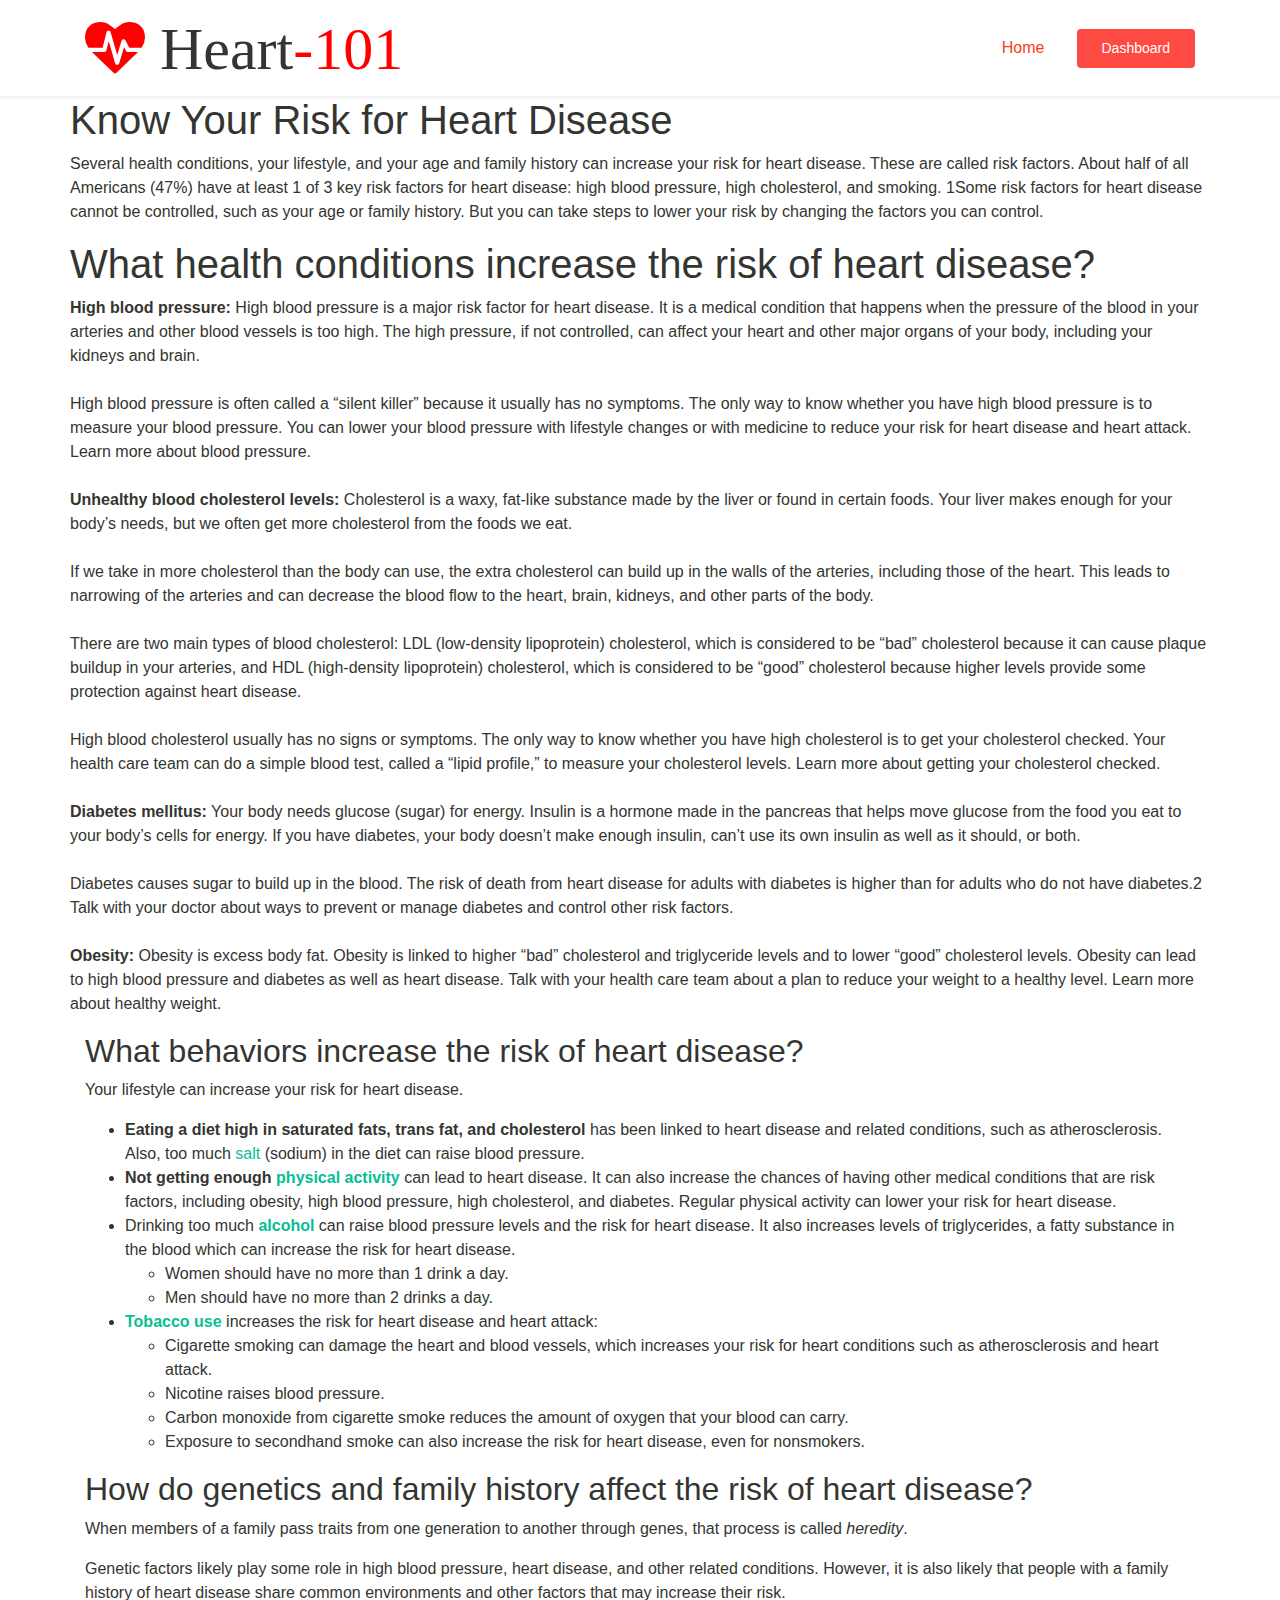
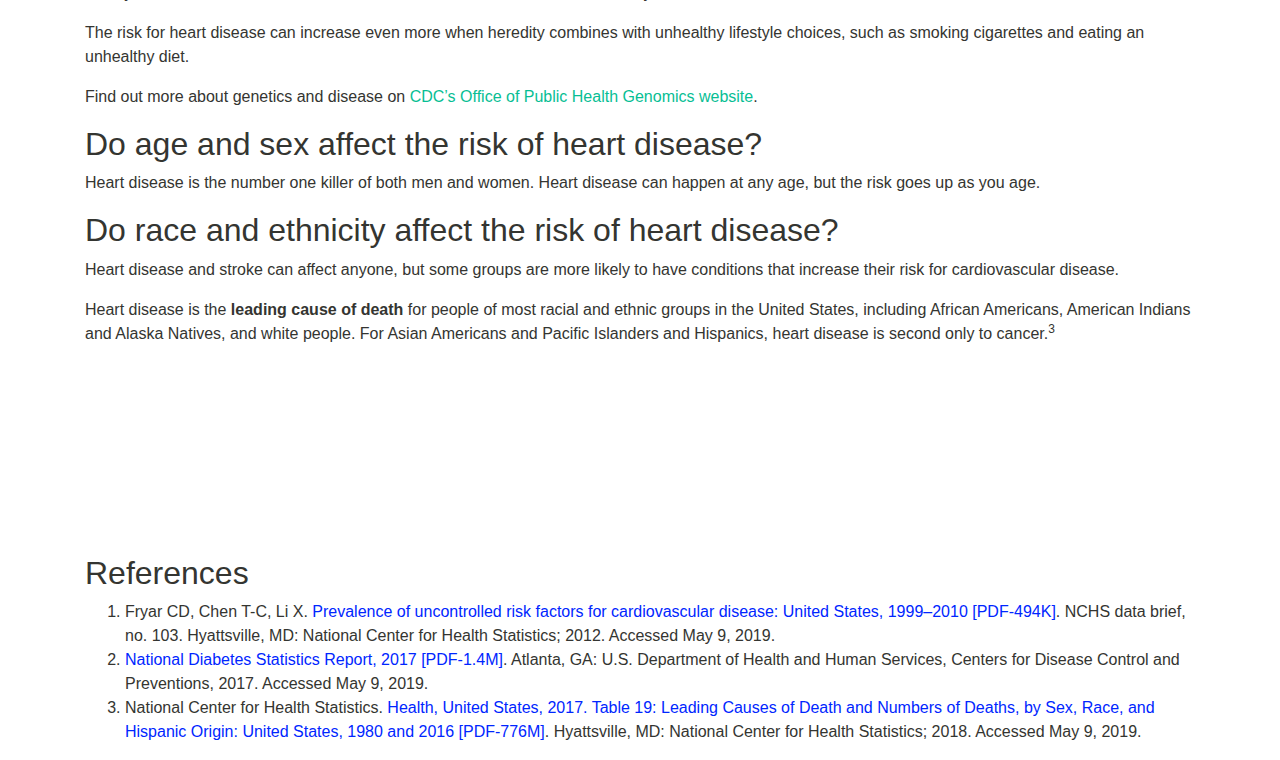
<file: templates/learn.html>
<!DOCTYPE html>
<html lang="en">
<head>
    <meta charset="UTF-8">
    <meta name="viewport" content="width=device-width, initial-scale=1.0">
  
    <meta http-equiv="X-UA-Compatible" content="ie=edge">
  
    <meta name="copyright" content="MACode ID, https://macodeid.com/">
  
    <title>Learn more</title>
  
    <link rel="stylesheet" href="../static/assets/css/maicons.css">
  
    <link rel="stylesheet" href="../static/assets/css/bootstrap.css">
  
    <link rel="stylesheet" href="../static/assets/vendor/owl-carousel/css/owl.carousel.css">
  
    <link rel="stylesheet" href="../static/assets/vendor/animate/animate.css">
  
    <link rel="stylesheet" href="../static/assets/css/theme.css">
  
    <link rel="stylesheet" href="https://use.fontawesome.com/releases/v5.7.0/css/all.css" integrity="sha384-lZN37f5QGtY3VHgisS14W3ExzMWZxybE1SJSEsQp9S+oqd12jhcu+A56Ebc1zFSJ" crossorigin="anonymous">
    <link rel="stylesheet" href="https://fonts.googleapis.com/icon?family=Material+Icons">
    <link rel="stylesheet" href="http://www.w3schools.com/lib/w3.css">
    <link rel="stylesheet" href="https://cdnjs.cloudflare.com/ajax/libs/font-awesome/4.7.0/css/font-awesome.min.css">
  
</head>
<body>
    <div class="back-to-top"></div>

    <header>
          </div> <!-- .row -->
        </div> <!-- .container -->
      </div> <!-- .topbar -->
  
      <nav class="navbar navbar-expand-lg navbar-light shadow-sm">
        <div class="container">
          <a class="navbar-brand" href="#"><i class="fa fa-heartbeat" style="font-size:60px;color:red">
          <span class="text-dark">Heart</span>-101</i></a>
  
          <div class="collapse navbar-collapse" id="navbarSupport">
            <ul class="navbar-nav ml-auto">
              <li class="nav-item active">
                <a class="nav-link" href="{{ url_for('home') }}">Home</a>
              </li>
  
              <li class="nav-item">
                <a class="btn btn-danger ml-lg-3" href="">Dashboard</a>
              </li>
            </ul>
          </div> <!-- .navbar-collapse -->
        </div> <!-- .container -->
      </nav>
    </header>

    <div class="section-container">
        <div class="container">
          <div class="row">
            
              <div class="text-center"> 
                <h1>Know Your Risk for Heart Disease</h1>
              </div>
              <p class="section-container-spacer"> 
                Several health conditions, your lifestyle, and your age and family history can increase your 
                risk for heart disease. These are called risk factors. About half of all Americans (47%) have 
                at least 1 of 3 key risk factors for heart disease: high blood pressure, high cholesterol, and smoking.
                1Some risk factors for heart disease cannot be controlled, such as your age or family history. 
                But you can take steps to lower your risk by changing the factors you can control.</p>

                <div class="text-center">
                  <h1>What health conditions increase the risk of heart disease?</h1>
                </div>
                <p class="section-container-spacer">
                   <strong> High blood pressure:</strong> High blood pressure is a major risk factor for heart disease. 
                    It is a medical condition that happens when the pressure of the blood in your arteries 
                    and other blood vessels is too high. The high pressure, if not controlled, can affect 
                    your heart and other major organs of your body, including your kidneys and brain.
<br><br>
High blood pressure is often called a “silent killer” because it usually has no symptoms. The only way to know whether you have high blood pressure is to measure your blood pressure. You can lower your blood pressure with lifestyle changes or with medicine to reduce your risk for heart disease and heart attack. Learn more about blood pressure.
<br><br>
<strong>Unhealthy blood cholesterol levels:</strong> Cholesterol is a waxy, fat-like substance made by the liver or found in certain foods. Your liver makes enough for your body’s needs, but we often get more cholesterol from the foods we eat.
<br><br>
If we take in more cholesterol than the body can use, the extra cholesterol can build up in the walls of the arteries, including those of the heart. This leads to narrowing of the arteries and can decrease the blood flow to the heart, brain, kidneys, and other parts of the body.
<br><br>
There are two main types of blood cholesterol: LDL (low-density lipoprotein) cholesterol, which is considered to be “bad” cholesterol because it can cause plaque buildup in your arteries, and HDL (high-density lipoprotein) cholesterol, which is considered to be “good” cholesterol because higher levels provide some protection against heart disease.
<br><br>
High blood cholesterol usually has no signs or symptoms. The only way to know whether you have high cholesterol is to get your cholesterol checked. Your health care team can do a simple blood test, called a “lipid profile,” to measure your cholesterol levels. Learn more about getting your cholesterol checked.
<br><br>
<strong>Diabetes mellitus:</strong> Your body needs glucose (sugar) for energy. Insulin is a hormone made in the pancreas that helps move glucose from the food you eat to your body’s cells for energy. If you have diabetes, your body doesn’t make enough insulin, can’t use its own insulin as well as it should, or both.
<br><br>
Diabetes causes sugar to build up in the blood. The risk of death from heart disease for adults with diabetes is higher than for adults who do not have diabetes.2 Talk with your doctor about ways to prevent or manage diabetes and control other risk factors.
<br><br>
<strong>Obesity:</strong> Obesity is excess body fat. Obesity is linked to higher “bad” cholesterol and triglyceride levels and to lower “good” cholesterol levels. Obesity can lead to high blood pressure and diabetes as well as heart disease. Talk with your health care team about a plan to reduce your weight to a healthy level. Learn more about healthy weight.
                </p>
                  
                <div class="col-md-12"><h2>What behaviors increase the risk of heart disease?</h2>
                    <p>Your lifestyle can increase your risk for heart disease.</p>
                    <ul>
                    <li><strong>Eating a diet high in saturated fats, trans fat, and cholesterol</strong> has been linked to heart disease and related conditions, such as atherosclerosis. Also, too much <a href="/salt/index.htm">salt</a> (sodium) in the diet can raise blood pressure.</li>
                    <li><strong>Not getting enough <a href="/physicalactivity/index.html">physical activity</a></strong> can lead to heart disease. It can also increase the chances of having other medical conditions that are risk factors, including obesity, high blood pressure, high cholesterol, and diabetes. Regular physical activity can lower your risk for heart disease.</li>
                    <li>Drinking too much <a href="/alcohol/index.htm"><strong>alcohol</strong></a> can raise blood pressure levels and the risk for heart disease. It also increases levels of triglycerides, a fatty substance in the blood which can increase the risk for heart disease.
                    <ul>
                    <li>Women should have no more than 1 drink a day.</li>
                    <li>Men should have no more than 2 drinks a day.<strong>&nbsp;</strong></li>
                    </ul>
                    </li>
                    <li><a href="/tobacco/index.htm"><strong>Tobacco use</strong></a> increases the risk for heart disease and heart attack:
                    <ul>
                    <li>Cigarette smoking can damage the heart and blood vessels, which increases your risk for heart conditions such as atherosclerosis and heart attack.</li>
                    <li>Nicotine raises blood pressure.</li>
                    <li>Carbon monoxide from cigarette smoke reduces the amount of oxygen that your blood can carry.</li>
                    <li>Exposure to secondhand smoke can also increase the risk for heart disease, even for nonsmokers.</li>
                    </ul>
                    </li>
                    </ul>
                    <h2>How do genetics and family history affect the risk of heart disease?</h2>
                    <p>When members of a family pass traits from one generation to another through genes, that process is called <em>heredity</em>.</p>
                    <p>Genetic factors likely play some role in high blood pressure, heart disease, and other related conditions. However, it is also likely that people with a family history of heart disease share common environments and other factors that may increase their risk.</p>
                    <p>The risk for heart disease can increase even more when heredity combines with unhealthy lifestyle choices, such as smoking cigarettes and eating an unhealthy diet.</p>
                    <p>Find out more about genetics and disease on&nbsp;<a href="/genomics/">CDC’s Office of Public Health Genomics website</a>.</p>
                    <h2>Do age and sex affect the risk of heart disease?</h2>
                    <p>Heart disease is the number one killer of both men and women. Heart disease can happen at any age, but the risk goes up as you age.</p>
                    <h2>Do race and ethnicity affect the risk of heart disease?</h2>
                    <p>Heart disease and stroke can affect anyone, but some groups are more likely to have conditions that increase their risk for cardiovascular disease.</p>
                    <p>Heart disease is the&nbsp;<strong>leading cause</strong>&nbsp;<strong>of death</strong> for people of most racial and ethnic groups in the United States, including African Americans, American Indians and Alaska Natives, and white people. For Asian Americans and Pacific Islanders and Hispanics, heart disease is second only to cancer.<sup>3</sup></p>
                            
                    
                    <br><br><br><br><br><br><br><br>


                    <h2>References</h2>
                    <ol>
                    <li>Fryar CD, Chen T-C, Li X. <a href="/nchs/data/databriefs/db103.pdf" style="color:#0026ff;" target="new">Prevalence of uncontrolled risk factors for cardiovascular disease: United States, 1999–2010 <span class="sr-only">pdf icon</span><span class="fi cdc-icon-pdf x16 fill-pdf" aria-hidden="true"></span><span class="file-details">[PDF-494K]</span></a>. NCHS data brief, no. 103. Hyattsville, MD: National Center for Health Statistics; 2012. Accessed May 9, 2019.</li>
                    <li><a href="/diabetes/pdfs/data/statistics/national-diabetes-statistics-report.pdf" style="color:#0026ff;" target="new">National Diabetes Statistics Report, 2017 <span class="sr-only">pdf icon</span><span class="fi cdc-icon-pdf x16 fill-pdf" aria-hidden="true"></span><span class="file-details">[PDF-1.4M]</span></a>. Atlanta, GA: U.S. Department of Health and Human Services, Centers for Disease Control and Preventions, 2017. Accessed May 9, 2019.</li>
                    <li>National Center for Health Statistics. <a href="/nchs/data/hus/2017/019.pdf" style="color:#0026ff;" target="new">Health, United States, 2017. Table 19: Leading Causes of Death and Numbers of Deaths, by Sex, Race, and Hispanic Origin: United States, 1980 and 2016 <span class="sr-only">pdf icon</span><span class="fi cdc-icon-pdf x16 fill-pdf" aria-hidden="true"></span><span class="file-details">[PDF-776M]</span></a>. Hyattsville, MD: National Center for Health Statistics; 2018. Accessed May 9, 2019.</li>
                    </ol>
                    </div>

              </div>
            
          </div>
        </div>
      </div>



</body>
</html>
</file>
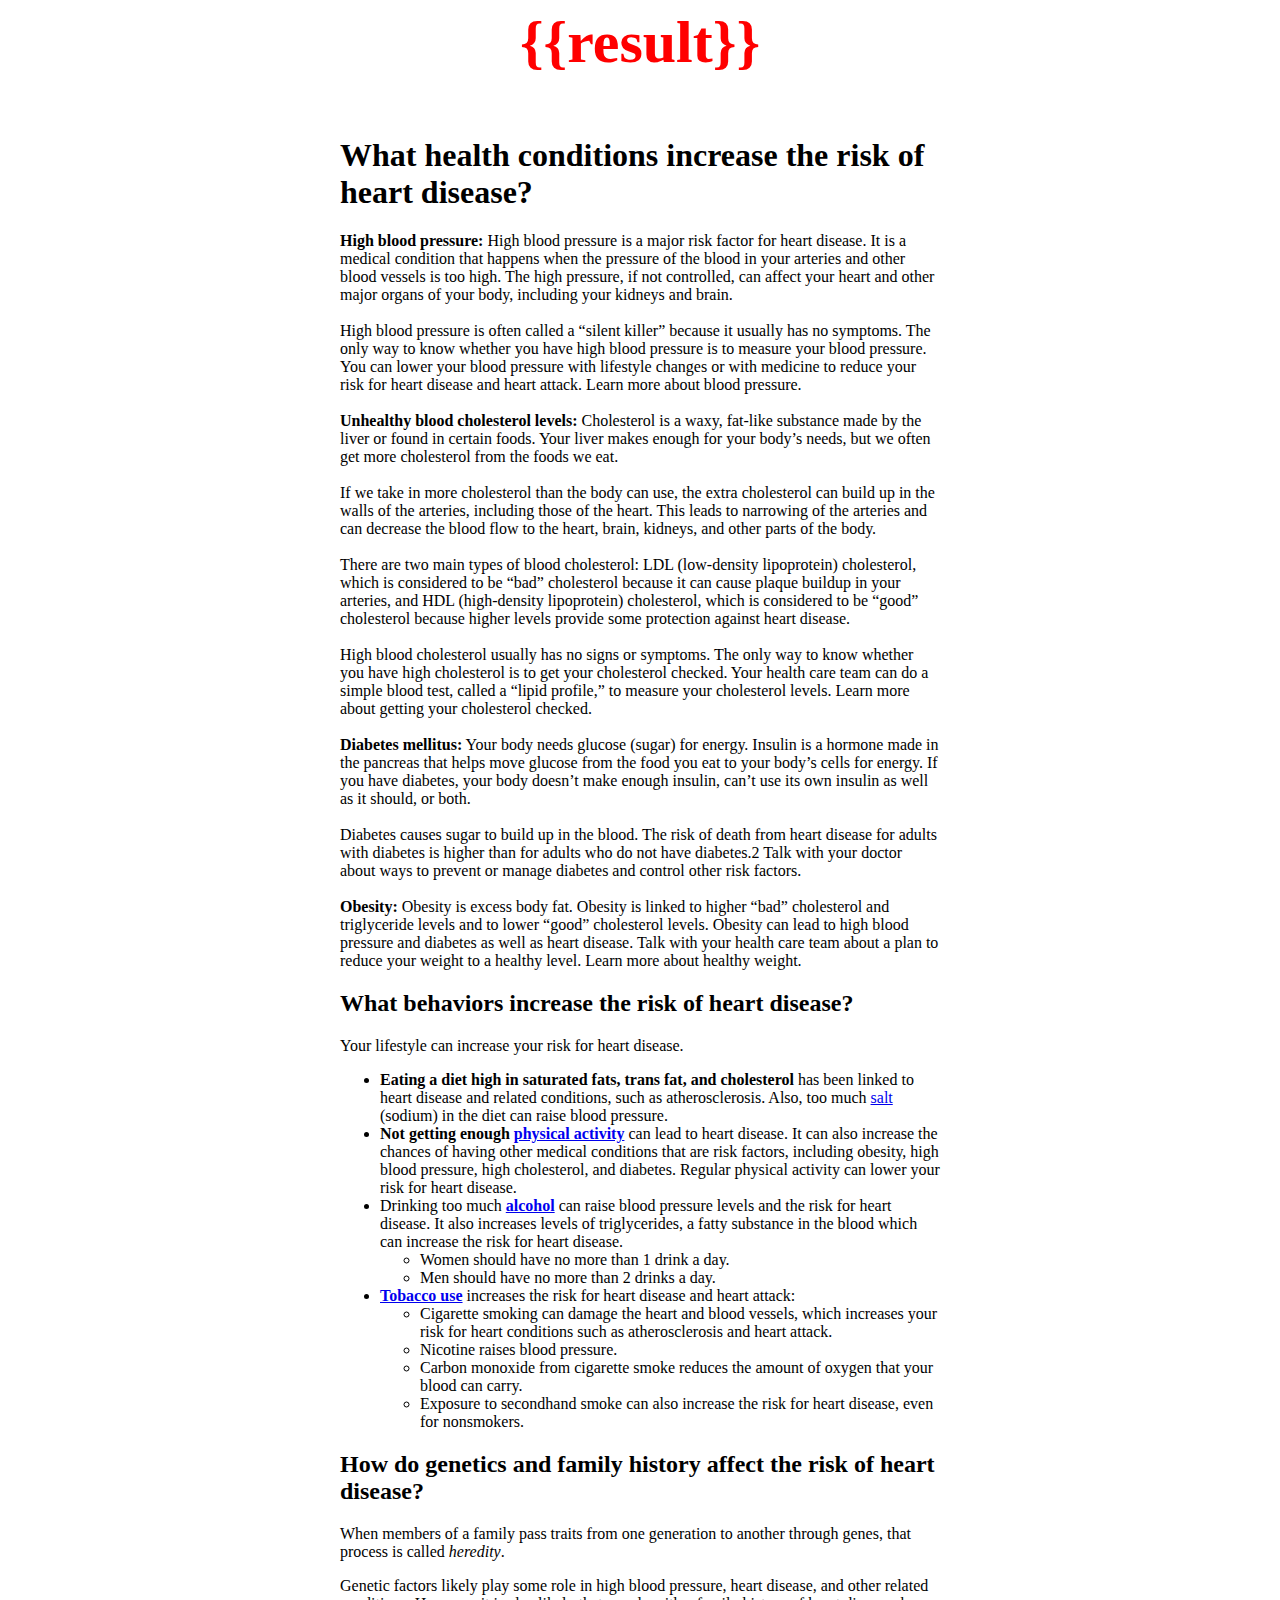
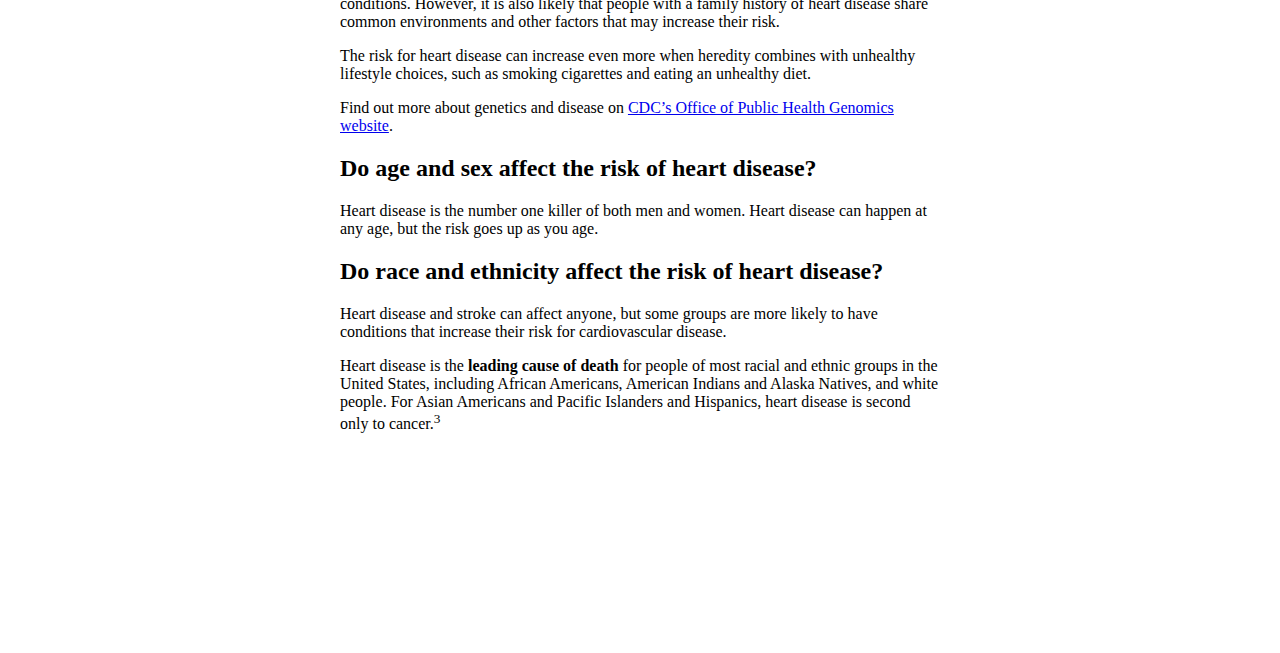
<file: templates/result.html>
<!DOCTYPE html>
<html lang="en">
<head>
    <meta charset="UTF-8">
    <meta http-equiv="X-UA-Compatible" content="IE=edge">
    <meta name="viewport" content="width=device-width, initial-scale=1.0">
    <title>Results</title>
</head>
<body >
    <div id="result" style="font-size:60px; text-align:center;">
        <strong style="color:red">{{result}}</strong>
    </div>

    <div class="section-container"  style="max-width:600px;margin:60px auto;">
      <div class="container">
        <div class="row">

              <div class="text-center">
                <h1>What health conditions increase the risk of heart disease?</h1>
              </div>
              <p class="section-container-spacer">
                 <strong> High blood pressure:</strong> High blood pressure is a major risk factor for heart disease. 
                  It is a medical condition that happens when the pressure of the blood in your arteries 
                  and other blood vessels is too high. The high pressure, if not controlled, can affect 
                  your heart and other major organs of your body, including your kidneys and brain.
<br><br>
High blood pressure is often called a “silent killer” because it usually has no symptoms. The only way to know whether you have high blood pressure is to measure your blood pressure. You can lower your blood pressure with lifestyle changes or with medicine to reduce your risk for heart disease and heart attack. Learn more about blood pressure.
<br><br>
<strong>Unhealthy blood cholesterol levels:</strong> Cholesterol is a waxy, fat-like substance made by the liver or found in certain foods. Your liver makes enough for your body’s needs, but we often get more cholesterol from the foods we eat.
<br><br>
If we take in more cholesterol than the body can use, the extra cholesterol can build up in the walls of the arteries, including those of the heart. This leads to narrowing of the arteries and can decrease the blood flow to the heart, brain, kidneys, and other parts of the body.
<br><br>
There are two main types of blood cholesterol: LDL (low-density lipoprotein) cholesterol, which is considered to be “bad” cholesterol because it can cause plaque buildup in your arteries, and HDL (high-density lipoprotein) cholesterol, which is considered to be “good” cholesterol because higher levels provide some protection against heart disease.
<br><br>
High blood cholesterol usually has no signs or symptoms. The only way to know whether you have high cholesterol is to get your cholesterol checked. Your health care team can do a simple blood test, called a “lipid profile,” to measure your cholesterol levels. Learn more about getting your cholesterol checked.
<br><br>
<strong>Diabetes mellitus:</strong> Your body needs glucose (sugar) for energy. Insulin is a hormone made in the pancreas that helps move glucose from the food you eat to your body’s cells for energy. If you have diabetes, your body doesn’t make enough insulin, can’t use its own insulin as well as it should, or both.
<br><br>
Diabetes causes sugar to build up in the blood. The risk of death from heart disease for adults with diabetes is higher than for adults who do not have diabetes.2 Talk with your doctor about ways to prevent or manage diabetes and control other risk factors.
<br><br>
<strong>Obesity:</strong> Obesity is excess body fat. Obesity is linked to higher “bad” cholesterol and triglyceride levels and to lower “good” cholesterol levels. Obesity can lead to high blood pressure and diabetes as well as heart disease. Talk with your health care team about a plan to reduce your weight to a healthy level. Learn more about healthy weight.
              </p>
                
              <div class="col-md-12"><h2>What behaviors increase the risk of heart disease?</h2>
                  <p>Your lifestyle can increase your risk for heart disease.</p>
                  <ul>
                  <li><strong>Eating a diet high in saturated fats, trans fat, and cholesterol</strong> has been linked to heart disease and related conditions, such as atherosclerosis. Also, too much <a href="/salt/index.htm">salt</a> (sodium) in the diet can raise blood pressure.</li>
                  <li><strong>Not getting enough <a href="/physicalactivity/index.html">physical activity</a></strong> can lead to heart disease. It can also increase the chances of having other medical conditions that are risk factors, including obesity, high blood pressure, high cholesterol, and diabetes. Regular physical activity can lower your risk for heart disease.</li>
                  <li>Drinking too much <a href="/alcohol/index.htm"><strong>alcohol</strong></a> can raise blood pressure levels and the risk for heart disease. It also increases levels of triglycerides, a fatty substance in the blood which can increase the risk for heart disease.
                  <ul>
                  <li>Women should have no more than 1 drink a day.</li>
                  <li>Men should have no more than 2 drinks a day.<strong>&nbsp;</strong></li>
                  </ul>
                  </li>
                  <li><a href="/tobacco/index.htm"><strong>Tobacco use</strong></a> increases the risk for heart disease and heart attack:
                  <ul>
                  <li>Cigarette smoking can damage the heart and blood vessels, which increases your risk for heart conditions such as atherosclerosis and heart attack.</li>
                  <li>Nicotine raises blood pressure.</li>
                  <li>Carbon monoxide from cigarette smoke reduces the amount of oxygen that your blood can carry.</li>
                  <li>Exposure to secondhand smoke can also increase the risk for heart disease, even for nonsmokers.</li>
                  </ul>
                  </li>
                  </ul>
                  <h2>How do genetics and family history affect the risk of heart disease?</h2>
                  <p>When members of a family pass traits from one generation to another through genes, that process is called <em>heredity</em>.</p>
                  <p>Genetic factors likely play some role in high blood pressure, heart disease, and other related conditions. However, it is also likely that people with a family history of heart disease share common environments and other factors that may increase their risk.</p>
                  <p>The risk for heart disease can increase even more when heredity combines with unhealthy lifestyle choices, such as smoking cigarettes and eating an unhealthy diet.</p>
                  <p>Find out more about genetics and disease on&nbsp;<a href="/genomics/">CDC’s Office of Public Health Genomics website</a>.</p>
                  <h2>Do age and sex affect the risk of heart disease?</h2>
                  <p>Heart disease is the number one killer of both men and women. Heart disease can happen at any age, but the risk goes up as you age.</p>
                  <h2>Do race and ethnicity affect the risk of heart disease?</h2>
                  <p>Heart disease and stroke can affect anyone, but some groups are more likely to have conditions that increase their risk for cardiovascular disease.</p>
                  <p>Heart disease is the&nbsp;<strong>leading cause</strong>&nbsp;<strong>of death</strong> for people of most racial and ethnic groups in the United States, including African Americans, American Indians and Alaska Natives, and white people. For Asian Americans and Pacific Islanders and Hispanics, heart disease is second only to cancer.<sup>3</sup></p>
                          
                  
                  <br><br><br><br><br><br><br><br>


                 
                  </div>

            </div>
          
        </div>
      </div>
</body>
</html>
</file>
<file: static/assets/css/maicons.css>
@font-face {
  font-family: 'maicons';
  src:  url('../fonts/maicons.eot?c9nlkl');
  src:  url('../fonts/maicons.eot?c9nlkl#iefix') format('embedded-opentype'),
    url('../fonts/maicons.ttf?c9nlkl') format('truetype'),
    url('../fonts/maicons.woff?c9nlkl') format('woff'),
    url('../fonts/maicons.svg?c9nlkl#maicons') format('svg');
  font-weight: normal;
  font-style: normal;
  font-display: block;
}

[class^="mai-"], [class*=" mai-"] {
  /* use !important to prevent issues with browser extensions that change fonts */
  font-family: 'maicons' !important;
  speak: none;
  font-style: normal;
  font-weight: normal;
  font-variant: normal;
  text-transform: none;
  line-height: 1;

  /* Better Font Rendering =========== */
  -webkit-font-smoothing: antialiased;
  -moz-osx-font-smoothing: grayscale;
}

.mai-add:before {
  content: "\e900";
}
.mai-add-circle:before {
  content: "\e901";
}
.mai-add-circle-outline:before {
  content: "\e902";
}
.mai-airplane:before {
  content: "\e903";
}
.mai-airplane-outline:before {
  content: "\e904";
}
.mai-alarm:before {
  content: "\e905";
}
.mai-alarm-outline:before {
  content: "\e906";
}
.mai-albums:before {
  content: "\e907";
}
.mai-albums-outline:before {
  content: "\e908";
}
.mai-alert:before {
  content: "\e909";
}
.mai-alert-circle:before {
  content: "\e90a";
}
.mai-alert-circle-outline:before {
  content: "\e90b";
}
.mai-analytics:before {
  content: "\e90c";
}
.mai-analytics-outline:before {
  content: "\e90d";
}
.mai-aperture:before {
  content: "\e90e";
}
.mai-aperture-outline:before {
  content: "\e90f";
}
.mai-apps:before {
  content: "\e910";
}
.mai-apps-outline:before {
  content: "\e911";
}
.mai-archive:before {
  content: "\e912";
}
.mai-archive-outline:before {
  content: "\e913";
}
.mai-arrow-back:before {
  content: "\e914";
}
.mai-arrow-back-circle:before {
  content: "\e915";
}
.mai-arrow-back-circle-outline:before {
  content: "\e916";
}
.mai-arrow-down:before {
  content: "\e917";
}
.mai-arrow-down-circle:before {
  content: "\e918";
}
.mai-arrow-down-circle-outline:before {
  content: "\e919";
}
.mai-arrow-forward:before {
  content: "\e91a";
}
.mai-arrow-forward-circle:before {
  content: "\e91b";
}
.mai-arrow-forward-circle-outline:before {
  content: "\e91c";
}
.mai-arrow-redo:before {
  content: "\e91d";
}
.mai-arrow-redo-circle:before {
  content: "\e91e";
}
.mai-arrow-redo-circle-outline:before {
  content: "\e91f";
}
.mai-arrow-redo-outline:before {
  content: "\e920";
}
.mai-arrow-undo:before {
  content: "\e921";
}
.mai-arrow-undo-circle:before {
  content: "\e922";
}
.mai-arrow-undo-circle-outline:before {
  content: "\e923";
}
.mai-arrow-undo-outline:before {
  content: "\e924";
}
.mai-arrow-up:before {
  content: "\e925";
}
.mai-arrow-up-circle:before {
  content: "\e926";
}
.mai-arrow-up-circle-outline:before {
  content: "\e927";
}
.mai-at:before {
  content: "\e928";
}
.mai-at-circle:before {
  content: "\e929";
}
.mai-at-circle-outline:before {
  content: "\e92a";
}
.mai-attach:before {
  content: "\e92b";
}
.mai-attach-outline:before {
  content: "\e92c";
}
.mai-backspace:before {
  content: "\e92d";
}
.mai-backspace-outline:before {
  content: "\e92e";
}
.mai-bandage:before {
  content: "\e92f";
}
.mai-bandage-outline:before {
  content: "\e930";
}
.mai-bar-chart:before {
  content: "\e932";
}
.mai-bar-chart-outline:before {
  content: "\e933";
}
.mai-barbell:before {
  content: "\e931";
}
.mai-barcode:before {
  content: "\e934";
}
.mai-barcode-outline:before {
  content: "\e935";
}
.mai-baseball:before {
  content: "\e936";
}
.mai-baseball-outline:before {
  content: "\e937";
}
.mai-basket:before {
  content: "\e938";
}
.mai-basket-outline:before {
  content: "\e93b";
}
.mai-basketball:before {
  content: "\e939";
}
.mai-basketball-outline:before {
  content: "\e93a";
}
.mai-battery-charging:before {
  content: "\e93c";
}
.mai-battery-dead:before {
  content: "\e93d";
}
.mai-battery-full:before {
  content: "\e93e";
}
.mai-battery-half:before {
  content: "\e93f";
}
.mai-beaker:before {
  content: "\e940";
}
.mai-beaker-outline:before {
  content: "\e941";
}
.mai-bed:before {
  content: "\e942";
}
.mai-bed-outline:before {
  content: "\e943";
}
.mai-beer:before {
  content: "\e944";
}
.mai-beer-outline:before {
  content: "\e945";
}
.mai-bicycle:before {
  content: "\e946";
}
.mai-bluetooth:before {
  content: "\e947";
}
.mai-boat:before {
  content: "\e948";
}
.mai-boat-outline:before {
  content: "\e949";
}
.mai-body:before {
  content: "\e94a";
}
.mai-body-outline:before {
  content: "\e94b";
}
.mai-bonfire:before {
  content: "\e94c";
}
.mai-bonfire-outline:before {
  content: "\e94d";
}
.mai-book:before {
  content: "\e94e";
}
.mai-book-outline:before {
  content: "\e953";
}
.mai-bookmark:before {
  content: "\e94f";
}
.mai-bookmark-outline:before {
  content: "\e950";
}
.mai-bookmarks:before {
  content: "\e951";
}
.mai-bookmarks-outline:before {
  content: "\e952";
}
.mai-briefcase:before {
  content: "\e954";
}
.mai-briefcase-outline:before {
  content: "\e955";
}
.mai-browsers:before {
  content: "\e956";
}
.mai-browsers-outline:before {
  content: "\e957";
}
.mai-brush:before {
  content: "\e958";
}
.mai-brush-outline:before {
  content: "\e959";
}
.mai-bug:before {
  content: "\e95a";
}
.mai-bug-outline:before {
  content: "\e95b";
}
.mai-build:before {
  content: "\e95c";
}
.mai-build-outline:before {
  content: "\e95d";
}
.mai-bulb:before {
  content: "\e95e";
}
.mai-bulb-outline:before {
  content: "\e95f";
}
.mai-bus:before {
  content: "\e960";
}
.mai-bus-outline:before {
  content: "\e963";
}
.mai-business:before {
  content: "\e961";
}
.mai-business-outline:before {
  content: "\e962";
}
.mai-cafe:before {
  content: "\e964";
}
.mai-cafe-outline:before {
  content: "\e965";
}
.mai-calculator:before {
  content: "\e966";
}
.mai-calculator-outline:before {
  content: "\e967";
}
.mai-calendar:before {
  content: "\e968";
}
.mai-calendar-outline:before {
  content: "\e969";
}
.mai-call:before {
  content: "\e96a";
}
.mai-call-outline:before {
  content: "\e96b";
}
.mai-camera:before {
  content: "\e96c";
}
.mai-camera-outline:before {
  content: "\e96d";
}
.mai-camera-reverse:before {
  content: "\e96e";
}
.mai-camera-reverse-outline:before {
  content: "\e96f";
}
.mai-car:before {
  content: "\e970";
}
.mai-car-outline:before {
  content: "\e97f";
}
.mai-car-sport:before {
  content: "\e980";
}
.mai-car-sport-outline:before {
  content: "\e981";
}
.mai-card:before {
  content: "\e971";
}
.mai-card-outline:before {
  content: "\e972";
}
.mai-caret-back:before {
  content: "\e973";
}
.mai-caret-back-circle:before {
  content: "\e974";
}
.mai-caret-back-circle-outline:before {
  content: "\e975";
}
.mai-caret-down:before {
  content: "\e976";
}
.mai-caret-down-circle:before {
  content: "\e977";
}
.mai-caret-down-circle-outline:before {
  content: "\e978";
}
.mai-caret-forward:before {
  content: "\e979";
}
.mai-caret-forward-circle:before {
  content: "\e97a";
}
.mai-caret-forward-circle-outline:before {
  content: "\e97b";
}
.mai-caret-up:before {
  content: "\e97c";
}
.mai-caret-up-circle:before {
  content: "\e97d";
}
.mai-caret-up-circle-outline:before {
  content: "\e97e";
}
.mai-cart:before {
  content: "\e982";
}
.mai-cart-outline:before {
  content: "\e983";
}
.mai-cash:before {
  content: "\e984";
}
.mai-cash-outline:before {
  content: "\e985";
}
.mai-chatbox:before {
  content: "\e986";
}
.mai-chatbox-ellipses:before {
  content: "\e987";
}
.mai-chatbox-ellipses-outline:before {
  content: "\e988";
}
.mai-chatbox-outline:before {
  content: "\e989";
}
.mai-chatbubble:before {
  content: "\e98a";
}
.mai-chatbubble-ellipses:before {
  content: "\e98b";
}
.mai-chatbubble-ellipses-outline:before {
  content: "\e98c";
}
.mai-chatbubble-outline:before {
  content: "\e98d";
}
.mai-chatbubbles:before {
  content: "\e98e";
}
.mai-chatbubbles-outline:before {
  content: "\e98f";
}
.mai-checkbox:before {
  content: "\e990";
}
.mai-checkbox-outline:before {
  content: "\e991";
}
.mai-checkmark:before {
  content: "\e992";
}
.mai-checkmark-circle:before {
  content: "\e993";
}
.mai-checkmark-circle-outline:before {
  content: "\e994";
}
.mai-checkmark-done:before {
  content: "\e995";
}
.mai-checkmark-done-circle:before {
  content: "\e996";
}
.mai-checkmark-done-circle-outline:before {
  content: "\e997";
}
.mai-chevron-back:before {
  content: "\e998";
}
.mai-chevron-back-circle:before {
  content: "\e999";
}
.mai-chevron-back-circle-outline:before {
  content: "\e99a";
}
.mai-chevron-down:before {
  content: "\e99b";
}
.mai-chevron-down-circle:before {
  content: "\e99c";
}
.mai-chevron-down-circle-outline:before {
  content: "\e99d";
}
.mai-chevron-forward:before {
  content: "\e99e";
}
.mai-chevron-forward-circle:before {
  content: "\e99f";
}
.mai-chevron-forward-circle-outline:before {
  content: "\e9a0";
}
.mai-chevron-up:before {
  content: "\e9a1";
}
.mai-chevron-up-circle:before {
  content: "\e9a2";
}
.mai-chevron-up-circle-outline:before {
  content: "\e9a3";
}
.mai-clipboard:before {
  content: "\e9a4";
}
.mai-clipboard-outline:before {
  content: "\e9a5";
}
.mai-close:before {
  content: "\e9a6";
}
.mai-close-circle:before {
  content: "\e9a7";
}
.mai-close-circle-outline:before {
  content: "\e9a8";
}
.mai-cloud:before {
  content: "\e9a9";
}
.mai-cloud-circle:before {
  content: "\e9aa";
}
.mai-cloud-circle-outline:before {
  content: "\e9ab";
}
.mai-cloud-done:before {
  content: "\e9ac";
}
.mai-cloud-done-outline:before {
  content: "\e9ad";
}
.mai-cloud-download:before {
  content: "\e9ae";
}
.mai-cloud-download-outline:before {
  content: "\e9af";
}
.mai-cloud-offline:before {
  content: "\e9b0";
}
.mai-cloud-offline-outline:before {
  content: "\e9b1";
}
.mai-cloud-outline:before {
  content: "\e9b2";
}
.mai-cloud-upload:before {
  content: "\e9b3";
}
.mai-cloud-upload-outline:before {
  content: "\e9b4";
}
.mai-cloudy:before {
  content: "\e9b5";
}
.mai-cloudy-night:before {
  content: "\e9b6";
}
.mai-cloudy-night-outline:before {
  content: "\e9b7";
}
.mai-cloudy-outline:before {
  content: "\e9b8";
}
.mai-code:before {
  content: "\e9b9";
}
.mai-code-download:before {
  content: "\e9ba";
}
.mai-code-slash:before {
  content: "\e9bb";
}
.mai-code-working:before {
  content: "\e9bc";
}
.mai-cog:before {
  content: "\e9bd";
}
.mai-color-fill:before {
  content: "\e9be";
}
.mai-color-fill-outline:before {
  content: "\e9bf";
}
.mai-color-filter:before {
  content: "\e9c0";
}
.mai-color-filter-outline:before {
  content: "\e9c1";
}
.mai-color-palette:before {
  content: "\e9c2";
}
.mai-color-palette-outline:before {
  content: "\e9c3";
}
.mai-color-wand:before {
  content: "\e9c4";
}
.mai-color-wand-outline:before {
  content: "\e9c5";
}
.mai-compass:before {
  content: "\e9c6";
}
.mai-compass-outline:before {
  content: "\e9c7";
}
.mai-construct:before {
  content: "\e9c8";
}
.mai-construct-outline:before {
  content: "\e9c9";
}
.mai-contract:before {
  content: "\e9ca";
}
.mai-contrast:before {
  content: "\e9cb";
}
.mai-copy:before {
  content: "\e9cc";
}
.mai-copy-outline:before {
  content: "\e9cd";
}
.mai-create:before {
  content: "\e9ce";
}
.mai-create-outline:before {
  content: "\e9cf";
}
.mai-crop:before {
  content: "\e9d0";
}
.mai-cube:before {
  content: "\e9d1";
}
.mai-cube-outline:before {
  content: "\e9d2";
}
.mai-cut:before {
  content: "\e9d3";
}
.mai-desktop:before {
  content: "\e9d4";
}
.mai-desktop-outline:before {
  content: "\e9d5";
}
.mai-disc:before {
  content: "\e9d6";
}
.mai-disc-outline:before {
  content: "\e9d7";
}
.mai-document:before {
  content: "\e9d8";
}
.mai-document-outline:before {
  content: "\e9d9";
}
.mai-document-text:before {
  content: "\e9dc";
}
.mai-document-text-outline:before {
  content: "\e9dd";
}
.mai-documents:before {
  content: "\e9da";
}
.mai-documents-outline:before {
  content: "\e9db";
}
.mai-download:before {
  content: "\e9de";
}
.mai-download-outline:before {
  content: "\e9df";
}
.mai-duplicate:before {
  content: "\e9e0";
}
.mai-duplicate-outline:before {
  content: "\e9e1";
}
.mai-ear:before {
  content: "\e9e2";
}
.mai-ear-outline:before {
  content: "\e9e3";
}
.mai-earth:before {
  content: "\e9e4";
}
.mai-earth-outline:before {
  content: "\e9e5";
}
.mai-easel:before {
  content: "\e9e6";
}
.mai-easel-outline:before {
  content: "\e9e7";
}
.mai-egg:before {
  content: "\e9e8";
}
.mai-egg-outline:before {
  content: "\e9e9";
}
.mai-ellipse:before {
  content: "\e9ea";
}
.mai-ellipse-outline:before {
  content: "\e9eb";
}
.mai-ellipsis-horizontal:before {
  content: "\e9ec";
}
.mai-ellipsis-horizontal-circle:before {
  content: "\e9ed";
}
.mai-ellipsis-vertical:before {
  content: "\e9ee";
}
.mai-ellipsis-vertical-circle:before {
  content: "\e9ef";
}
.mai-enter:before {
  content: "\e9f0";
}
.mai-enter-outline:before {
  content: "\e9f1";
}
.mai-exit:before {
  content: "\e9f2";
}
.mai-exit-outline:before {
  content: "\e9f3";
}
.mai-expand:before {
  content: "\e9f4";
}
.mai-eye:before {
  content: "\e9f5";
}
.mai-eye-off:before {
  content: "\e9f8";
}
.mai-eye-off-outline:before {
  content: "\e9f9";
}
.mai-eye-outline:before {
  content: "\e9fa";
}
.mai-eyedrop:before {
  content: "\e9f6";
}
.mai-eyedrop-outline:before {
  content: "\e9f7";
}
.mai-fast-food:before {
  content: "\e9fb";
}
.mai-fast-food-outline:before {
  content: "\e9fc";
}
.mai-female:before {
  content: "\e9fd";
}
.mai-file-tray:before {
  content: "\e9fe";
}
.mai-file-tray-full:before {
  content: "\e9ff";
}
.mai-file-tray-full-outline:before {
  content: "\ea00";
}
.mai-file-tray-outline:before {
  content: "\ea01";
}
.mai-film:before {
  content: "\ea02";
}
.mai-film-outline:before {
  content: "\ea03";
}
.mai-filter:before {
  content: "\ea04";
}
.mai-finger-print:before {
  content: "\ea05";
}
.mai-fitness:before {
  content: "\ea06";
}
.mai-fitness-outline:before {
  content: "\ea07";
}
.mai-flag:before {
  content: "\ea08";
}
.mai-flag-outline:before {
  content: "\ea09";
}
.mai-flame:before {
  content: "\ea0a";
}
.mai-flame-outline:before {
  content: "\ea0b";
}
.mai-flash:before {
  content: "\ea0c";
}
.mai-flash-off:before {
  content: "\ea0f";
}
.mai-flash-off-outline:before {
  content: "\ea10";
}
.mai-flash-outline:before {
  content: "\ea11";
}
.mai-flashlight:before {
  content: "\ea0d";
}
.mai-flashlight-outline:before {
  content: "\ea0e";
}
.mai-flask:before {
  content: "\ea12";
}
.mai-flask-outline:before {
  content: "\ea13";
}
.mai-flower:before {
  content: "\ea14";
}
.mai-flower-outline:before {
  content: "\ea15";
}
.mai-folder:before {
  content: "\ea16";
}
.mai-folder-open:before {
  content: "\ea17";
}
.mai-folder-open-outline:before {
  content: "\ea18";
}
.mai-folder-outline:before {
  content: "\ea19";
}
.mai-football:before {
  content: "\ea1a";
}
.mai-football-outline:before {
  content: "\ea1b";
}
.mai-funnel:before {
  content: "\ea1c";
}
.mai-funnel-outline:before {
  content: "\ea1d";
}
.mai-game-controller:before {
  content: "\ea1e";
}
.mai-game-controller-outline:before {
  content: "\ea1f";
}
.mai-gift:before {
  content: "\ea20";
}
.mai-gift-outline:before {
  content: "\ea21";
}
.mai-git-branch:before {
  content: "\ea22";
}
.mai-git-commit:before {
  content: "\ea23";
}
.mai-git-compare:before {
  content: "\ea24";
}
.mai-git-merge:before {
  content: "\ea25";
}
.mai-git-network:before {
  content: "\ea26";
}
.mai-git-pull-request:before {
  content: "\ea27";
}
.mai-glasses:before {
  content: "\ea28";
}
.mai-glasses-outline:before {
  content: "\ea29";
}
.mai-globe:before {
  content: "\ea2a";
}
.mai-globe-outline:before {
  content: "\ea2b";
}
.mai-golf:before {
  content: "\ea2c";
}
.mai-golf-outline:before {
  content: "\ea2d";
}
.mai-grid:before {
  content: "\ea2e";
}
.mai-grid-outline:before {
  content: "\ea2f";
}
.mai-hammer:before {
  content: "\ea30";
}
.mai-hammer-outline:before {
  content: "\ea31";
}
.mai-hand-left:before {
  content: "\ea32";
}
.mai-hand-left-outline:before {
  content: "\ea33";
}
.mai-hand-right:before {
  content: "\ea34";
}
.mai-hand-right-outline:before {
  content: "\ea35";
}
.mai-happy:before {
  content: "\ea36";
}
.mai-happy-outline:before {
  content: "\ea37";
}
.mai-hardware-chip:before {
  content: "\ea38";
}
.mai-hardware-chip-outline:before {
  content: "\ea39";
}
.mai-headset:before {
  content: "\ea3a";
}
.mai-headset-outline:before {
  content: "\ea3b";
}
.mai-heart:before {
  content: "\ea3c";
}
.mai-heart-circle:before {
  content: "\ea3d";
}
.mai-heart-circle-outline:before {
  content: "\ea3e";
}
.mai-heart-dislike:before {
  content: "\ea3f";
}
.mai-heart-dislike-circle:before {
  content: "\ea40";
}
.mai-heart-dislike-circle-outline:before {
  content: "\ea41";
}
.mai-heart-dislike-outline:before {
  content: "\ea42";
}
.mai-heart-half:before {
  content: "\ea43";
}
.mai-heart-half-outline:before {
  content: "\ea44";
}
.mai-heart-outline:before {
  content: "\ea45";
}
.mai-help:before {
  content: "\ea46";
}
.mai-help-buoy:before {
  content: "\ea47";
}
.mai-help-buoy-outline:before {
  content: "\ea48";
}
.mai-help-circle:before {
  content: "\ea49";
}
.mai-help-circle-outline:before {
  content: "\ea4a";
}
.mai-home:before {
  content: "\ea4b";
}
.mai-home-outline:before {
  content: "\ea4c";
}
.mai-hourglass:before {
  content: "\ea4d";
}
.mai-hourglass-outline:before {
  content: "\ea4e";
}
.mai-ice-cream:before {
  content: "\ea4f";
}
.mai-ice-cream-outline:before {
  content: "\ea50";
}
.mai-image:before {
  content: "\ea51";
}
.mai-image-outline:before {
  content: "\ea52";
}
.mai-images:before {
  content: "\ea53";
}
.mai-images-outline:before {
  content: "\ea54";
}
.mai-infinite:before {
  content: "\ea55";
}
.mai-information:before {
  content: "\ea56";
}
.mai-information-circle:before {
  content: "\ea57";
}
.mai-information-circle-outline:before {
  content: "\ea58";
}
.mai-journal:before {
  content: "\ea59";
}
.mai-journal-outline:before {
  content: "\ea5a";
}
.mai-key:before {
  content: "\ea5b";
}
.mai-key-outline:before {
  content: "\ea5c";
}
.mai-keypad:before {
  content: "\ea5d";
}
.mai-keypad-outline:before {
  content: "\ea5e";
}
.mai-language:before {
  content: "\ea5f";
}
.mai-laptop:before {
  content: "\ea60";
}
.mai-laptop-outline:before {
  content: "\ea61";
}
.mai-layers:before {
  content: "\ea62";
}
.mai-layers-outline:before {
  content: "\ea63";
}
.mai-leaf:before {
  content: "\ea64";
}
.mai-leaf-outline:before {
  content: "\ea65";
}
.mai-library:before {
  content: "\ea66";
}
.mai-library-outline:before {
  content: "\ea67";
}
.mai-link:before {
  content: "\ea68";
}
.mai-list:before {
  content: "\ea69";
}
.mai-list-circle:before {
  content: "\ea6a";
}
.mai-list-circle-outline:before {
  content: "\ea6b";
}
.mai-locate:before {
  content: "\ea6c";
}
.mai-location:before {
  content: "\ea6d";
}
.mai-location-outline:before {
  content: "\ea6e";
}
.mai-lock-closed:before {
  content: "\ea6f";
}
.mai-lock-closed-outline:before {
  content: "\ea70";
}
.mai-lock-open:before {
  content: "\ea71";
}
.mai-lock-open-outline:before {
  content: "\ea72";
}
.mai-log-in:before {
  content: "\ea73";
}
.mai-log-in-outline:before {
  content: "\ea74";
}
.mai-log-out:before {
  content: "\ea75";
}
.mai-log-out-outline:before {
  content: "\ea76";
}
.mai-logo-500px:before {
  content: "\ea8e";
}
.mai-logo-accessible-icon:before {
  content: "\eaef";
}
.mai-logo-accusoft:before {
  content: "\eba2";
}
.mai-logo-algolia:before {
  content: "\eba3";
}
.mai-logo-alipay:before {
  content: "\eba4";
}
.mai-logo-amazon:before {
  content: "\eba5";
}
.mai-logo-amplify:before {
  content: "\eba6";
}
.mai-logo-android:before {
  content: "\eba7";
}
.mai-logo-angular:before {
  content: "\eba8";
}
.mai-logo-apple:before {
  content: "\eba9";
}
.mai-logo-apple-appstore:before {
  content: "\ebaa";
}
.mai-logo-aws:before {
  content: "\ebab";
}
.mai-logo-behance:before {
  content: "\ebac";
}
.mai-logo-bitbucket:before {
  content: "\ebad";
}
.mai-logo-bitcoin:before {
  content: "\ebae";
}
.mai-logo-blackberry:before {
  content: "\ebaf";
}
.mai-logo-blogger:before {
  content: "\ebb0";
}
.mai-logo-buffer:before {
  content: "\ebb1";
}
.mai-logo-buysellads:before {
  content: "\ebb2";
}
.mai-logo-capacitor:before {
  content: "\ebb3";
}
.mai-logo-cc-amazon-pay:before {
  content: "\ebb4";
}
.mai-logo-cc-amex:before {
  content: "\ebb5";
}
.mai-logo-cc-apple-pay:before {
  content: "\ebb6";
}
.mai-logo-cc-diners-club:before {
  content: "\ebb7";
}
.mai-logo-cc-discover:before {
  content: "\ebb8";
}
.mai-logo-cc-jcb:before {
  content: "\ebb9";
}
.mai-logo-cc-mastercard:before {
  content: "\ebba";
}
.mai-logo-cc-paypal:before {
  content: "\ebbb";
}
.mai-logo-cc-stripe:before {
  content: "\ebbc";
}
.mai-logo-cc-visa:before {
  content: "\ebbd";
}
.mai-logo-chrome:before {
  content: "\ebbe";
}
.mai-logo-closed-captioning:before {
  content: "\ebbf";
}
.mai-logo-codepen:before {
  content: "\ebc0";
}
.mai-logo-cpanel:before {
  content: "\ebc1";
}
.mai-logo-creative-commons:before {
  content: "\ebc2";
}
.mai-logo-css3:before {
  content: "\ebc3";
}
.mai-logo-cuttlefish:before {
  content: "\ebc4";
}
.mai-logo-d-and-d:before {
  content: "\ebc5";
}
.mai-logo-dashcube:before {
  content: "\ebc6";
}
.mai-logo-designernews:before {
  content: "\ebc7";
}
.mai-logo-deviantart:before {
  content: "\ebc8";
}
.mai-logo-digg:before {
  content: "\ebc9";
}
.mai-logo-digital-ocean:before {
  content: "\ebca";
}
.mai-logo-discord:before {
  content: "\ebcb";
}
.mai-logo-discourse:before {
  content: "\ebcc";
}
.mai-logo-dochub:before {
  content: "\ebcd";
}
.mai-logo-docker:before {
  content: "\ebce";
}
.mai-logo-dribbble:before {
  content: "\ebcf";
}
.mai-logo-dropbox:before {
  content: "\ebd0";
}
.mai-logo-drupal:before {
  content: "\ebd1";
}
.mai-logo-dyalog:before {
  content: "\ebd2";
}
.mai-logo-earlybirds:before {
  content: "\ebd3";
}
.mai-logo-ebay:before {
  content: "\ebd4";
}
.mai-logo-edge:before {
  content: "\ebd5";
}
.mai-logo-electron:before {
  content: "\ebd6";
}
.mai-logo-elementor:before {
  content: "\ebd7";
}
.mai-logo-ello:before {
  content: "\ebd8";
}
.mai-logo-ember:before {
  content: "\ebd9";
}
.mai-logo-empire:before {
  content: "\ebda";
}
.mai-logo-envira:before {
  content: "\ebdb";
}
.mai-logo-erlang:before {
  content: "\ebdc";
}
.mai-logo-etsy:before {
  content: "\ebdd";
}
.mai-logo-euro:before {
  content: "\ebde";
}
.mai-logo-expeditedssl:before {
  content: "\ebdf";
}
.mai-logo-facebook:before {
  content: "\ebe0";
}
.mai-logo-facebook-f:before {
  content: "\ebe1";
}
.mai-logo-facebook-messenger:before {
  content: "\ebe2";
}
.mai-logo-firebase:before {
  content: "\ebe3";
}
.mai-logo-firefox:before {
  content: "\ebe4";
}
.mai-logo-flickr:before {
  content: "\ebe5";
}
.mai-logo-flipboard:before {
  content: "\ebe6";
}
.mai-logo-fly:before {
  content: "\ebe7";
}
.mai-logo-foursquare:before {
  content: "\ebe8";
}
.mai-logo-freebsd:before {
  content: "\ebe9";
}
.mai-logo-gg:before {
  content: "\ebea";
}
.mai-logo-git:before {
  content: "\ebeb";
}
.mai-logo-github:before {
  content: "\ebec";
}
.mai-logo-github-alt:before {
  content: "\ebed";
}
.mai-logo-gitlab:before {
  content: "\ebee";
}
.mai-logo-gitter:before {
  content: "\ebef";
}
.mai-logo-glide:before {
  content: "\ebf0";
}
.mai-logo-glide-g:before {
  content: "\ebf1";
}
.mai-logo-google:before {
  content: "\ebf2";
}
.mai-logo-google-drive:before {
  content: "\ebf3";
}
.mai-logo-google-play:before {
  content: "\ebf4";
}
.mai-logo-google-playstore:before {
  content: "\ebf5";
}
.mai-logo-google-plus:before {
  content: "\ebf6";
}
.mai-logo-google-plus-g:before {
  content: "\ebf7";
}
.mai-logo-google-wallet:before {
  content: "\ebf8";
}
.mai-logo-grunt:before {
  content: "\ebf9";
}
.mai-logo-gulp:before {
  content: "\ebfa";
}
.mai-logo-hackernews:before {
  content: "\ebfb";
}
.mai-logo-hotjar:before {
  content: "\ebfc";
}
.mai-logo-html5:before {
  content: "\ebfd";
}
.mai-logo-hubspot:before {
  content: "\ebfe";
}
.mai-logo-imdb:before {
  content: "\ebff";
}
.mai-logo-instagram:before {
  content: "\ec00";
}
.mai-logo-internet-explorer:before {
  content: "\ec01";
}
.mai-logo-ionic:before {
  content: "\ec02";
}
.mai-logo-ionitron:before {
  content: "\ec03";
}
.mai-logo-itunes:before {
  content: "\ec04";
}
.mai-logo-java:before {
  content: "\ec05";
}
.mai-logo-javascript:before {
  content: "\ec06";
}
.mai-logo-joomla:before {
  content: "\ec07";
}
.mai-logo-jsfiddle:before {
  content: "\ec08";
}
.mai-logo-keycdn:before {
  content: "\ec09";
}
.mai-logo-laravel:before {
  content: "\ec0a";
}
.mai-logo-lastfm:before {
  content: "\ec0b";
}
.mai-logo-leanpub:before {
  content: "\ec0c";
}
.mai-logo-less:before {
  content: "\ec0d";
}
.mai-logo-line:before {
  content: "\ec0e";
}
.mai-logo-linkedin:before {
  content: "\ec0f";
}
.mai-logo-linux:before {
  content: "\ec10";
}
.mai-logo-magento:before {
  content: "\ec11";
}
.mai-logo-mailchimp:before {
  content: "\ec12";
}
.mai-logo-markdown:before {
  content: "\ec13";
}
.mai-logo-maxcdn:before {
  content: "\ec14";
}
.mai-logo-medium:before {
  content: "\ec15";
}
.mai-logo-medium-m:before {
  content: "\ec16";
}
.mai-logo-meetup:before {
  content: "\ec17";
}
.mai-logo-microsoft:before {
  content: "\ec18";
}
.mai-logo-mix:before {
  content: "\ec19";
}
.mai-logo-mixcloud:before {
  content: "\ec1a";
}
.mai-logo-nodejs:before {
  content: "\ec1b";
}
.mai-logo-npm:before {
  content: "\ec1c";
}
.mai-logo-octocat:before {
  content: "\ec1d";
}
.mai-logo-opencart:before {
  content: "\ec1e";
}
.mai-logo-openid:before {
  content: "\ec1f";
}
.mai-logo-opera:before {
  content: "\ec20";
}
.mai-logo-patreon:before {
  content: "\ec21";
}
.mai-logo-paypal:before {
  content: "\ec22";
}
.mai-logo-php:before {
  content: "\ec23";
}
.mai-logo-pinterest:before {
  content: "\ec24";
}
.mai-logo-pinterest-p:before {
  content: "\ec25";
}
.mai-logo-playstation:before {
  content: "\ec26";
}
.mai-logo-product-hunt:before {
  content: "\ec27";
}
.mai-logo-pwa:before {
  content: "\ec28";
}
.mai-logo-python:before {
  content: "\ec29";
}
.mai-logo-qq:before {
  content: "\ec2a";
}
.mai-logo-quora:before {
  content: "\ec2b";
}
.mai-logo-react:before {
  content: "\ec2c";
}
.mai-logo-readme:before {
  content: "\ec2d";
}
.mai-logo-reddit:before {
  content: "\ec2e";
}
.mai-logo-researchgate:before {
  content: "\ec2f";
}
.mai-logo-rocketchat:before {
  content: "\ec30";
}
.mai-logo-rss:before {
  content: "\ec31";
}
.mai-logo-safari:before {
  content: "\ec32";
}
.mai-logo-sass:before {
  content: "\ec33";
}
.mai-logo-scribd:before {
  content: "\ec34";
}
.mai-logo-searchengin:before {
  content: "\ec35";
}
.mai-logo-sellcast:before {
  content: "\ec36";
}
.mai-logo-sellsy:before {
  content: "\ec37";
}
.mai-logo-skype:before {
  content: "\ec38";
}
.mai-logo-slack:before {
  content: "\ec39";
}
.mai-logo-slideshare:before {
  content: "\ec3a";
}
.mai-logo-snapchat:before {
  content: "\ec3b";
}
.mai-logo-soundcloud:before {
  content: "\ec3c";
}
.mai-logo-spotify:before {
  content: "\ec3d";
}
.mai-logo-squarespace:before {
  content: "\ec3e";
}
.mai-logo-stack-exchange:before {
  content: "\ec3f";
}
.mai-logo-stackoverflow:before {
  content: "\ec40";
}
.mai-logo-staylinked:before {
  content: "\ec41";
}
.mai-logo-steam:before {
  content: "\ec42";
}
.mai-logo-stencil:before {
  content: "\ec43";
}
.mai-logo-stripe:before {
  content: "\ec44";
}
.mai-logo-stripe-s:before {
  content: "\ec45";
}
.mai-logo-teamspeak:before {
  content: "\ec46";
}
.mai-logo-telegram:before {
  content: "\ec47";
}
.mai-logo-trello:before {
  content: "\ec48";
}
.mai-logo-tripadvisor:before {
  content: "\ec49";
}
.mai-logo-tumblr:before {
  content: "\ec4a";
}
.mai-logo-tux:before {
  content: "\ec4b";
}
.mai-logo-twitch:before {
  content: "\ec4c";
}
.mai-logo-twitter:before {
  content: "\ec4d";
}
.mai-logo-uber:before {
  content: "\ec4e";
}
.mai-logo-uikit:before {
  content: "\ec4f";
}
.mai-logo-usd:before {
  content: "\ec50";
}
.mai-logo-viacoin:before {
  content: "\ec51";
}
.mai-logo-viadeo:before {
  content: "\ec52";
}
.mai-logo-viber:before {
  content: "\ec53";
}
.mai-logo-vimeo:before {
  content: "\ec54";
}
.mai-logo-vk:before {
  content: "\ec55";
}
.mai-logo-vue:before {
  content: "\ec56";
}
.mai-logo-web-component:before {
  content: "\ec57";
}
.mai-logo-weebly:before {
  content: "\ec58";
}
.mai-logo-weibo:before {
  content: "\ec59";
}
.mai-logo-whatsapp:before {
  content: "\ec5a";
}
.mai-logo-whmcs:before {
  content: "\ec5b";
}
.mai-logo-wikipedia-w:before {
  content: "\ec5c";
}
.mai-logo-windows:before {
  content: "\ec5d";
}
.mai-logo-wix:before {
  content: "\ec5e";
}
.mai-logo-wordpress:before {
  content: "\ec5f";
}
.mai-logo-xbox:before {
  content: "\ec60";
}
.mai-logo-xing:before {
  content: "\ec61";
}
.mai-logo-yahoo:before {
  content: "\ec62";
}
.mai-logo-yen:before {
  content: "\ec63";
}
.mai-logo-youtube:before {
  content: "\ec64";
}
.mai-magnet:before {
  content: "\ea77";
}
.mai-magnet-outline:before {
  content: "\ea78";
}
.mai-mail:before {
  content: "\ea79";
}
.mai-mail-open:before {
  content: "\ea7a";
}
.mai-mail-open-outline:before {
  content: "\ea7b";
}
.mai-mail-outline:before {
  content: "\ea7c";
}
.mai-mail-unread:before {
  content: "\ea7d";
}
.mai-mail-unread-outline:before {
  content: "\ea7e";
}
.mai-male:before {
  content: "\ea7f";
}
.mai-male-female:before {
  content: "\ea80";
}
.mai-man:before {
  content: "\ea81";
}
.mai-man-outline:before {
  content: "\ea82";
}
.mai-map:before {
  content: "\ea83";
}
.mai-map-outline:before {
  content: "\ea84";
}
.mai-medal:before {
  content: "\ea85";
}
.mai-medal-outline:before {
  content: "\ea86";
}
.mai-medical:before {
  content: "\ea87";
}
.mai-medical-outline:before {
  content: "\ea88";
}
.mai-medkit:before {
  content: "\ea89";
}
.mai-medkit-outline:before {
  content: "\ea8a";
}
.mai-megaphone:before {
  content: "\ea8b";
}
.mai-megaphone-outline:before {
  content: "\ea8c";
}
.mai-menu:before {
  content: "\ea8d";
}
.mai-mic:before {
  content: "\ea8f";
}
.mai-mic-circle:before {
  content: "\ea90";
}
.mai-mic-circle-outline:before {
  content: "\ea91";
}
.mai-mic-off:before {
  content: "\ea92";
}
.mai-mic-off-circle:before {
  content: "\ea93";
}
.mai-mic-off-circle-outline:before {
  content: "\ea94";
}
.mai-mic-off-outline:before {
  content: "\ea95";
}
.mai-mic-outline:before {
  content: "\ea96";
}
.mai-moon:before {
  content: "\ea97";
}
.mai-moon-outline:before {
  content: "\ea98";
}
.mai-move:before {
  content: "\ea99";
}
.mai-musical-note:before {
  content: "\ea9a";
}
.mai-musical-note-outline:before {
  content: "\ea9b";
}
.mai-musical-notes:before {
  content: "\ea9c";
}
.mai-musical-notes-outline:before {
  content: "\ea9d";
}
.mai-navigate:before {
  content: "\ea9e";
}
.mai-navigate-circle:before {
  content: "\ea9f";
}
.mai-navigate-circle-outline:before {
  content: "\eaa0";
}
.mai-navigate-outline:before {
  content: "\eaa1";
}
.mai-newspaper:before {
  content: "\eaa2";
}
.mai-newspaper-outline:before {
  content: "\eaa3";
}
.mai-notifications:before {
  content: "\eaa4";
}
.mai-notifications-circle:before {
  content: "\eaa5";
}
.mai-notifications-circle-outline:before {
  content: "\eaa6";
}
.mai-notifications-off:before {
  content: "\eaa7";
}
.mai-notifications-off-circle:before {
  content: "\eaa8";
}
.mai-notifications-off-circle-outline:before {
  content: "\eaa9";
}
.mai-notifications-off-outline:before {
  content: "\eaaa";
}
.mai-notifications-outline:before {
  content: "\eaab";
}
.mai-nuclear:before {
  content: "\eaac";
}
.mai-nuclear-outline:before {
  content: "\eaad";
}
.mai-nutrition:before {
  content: "\eaae";
}
.mai-nutrition-outline:before {
  content: "\eaaf";
}
.mai-open:before {
  content: "\eab0";
}
.mai-open-outline:before {
  content: "\eab1";
}
.mai-options:before {
  content: "\eab2";
}
.mai-options-outline:before {
  content: "\eab3";
}
.mai-paper-plane:before {
  content: "\eab4";
}
.mai-paper-plane-outline:before {
  content: "\eab5";
}
.mai-partly-sunny:before {
  content: "\eab6";
}
.mai-partly-sunny-outline:before {
  content: "\eab7";
}
.mai-pause:before {
  content: "\eab8";
}
.mai-pause-circle:before {
  content: "\eab9";
}
.mai-pause-circle-outline:before {
  content: "\eaba";
}
.mai-paw:before {
  content: "\eabb";
}
.mai-paw-outline:before {
  content: "\eabc";
}
.mai-pencil:before {
  content: "\eabd";
}
.mai-people:before {
  content: "\eabe";
}
.mai-people-circle:before {
  content: "\eabf";
}
.mai-people-circle-outline:before {
  content: "\eac0";
}
.mai-people-outline:before {
  content: "\eac1";
}
.mai-person:before {
  content: "\eac2";
}
.mai-person-add:before {
  content: "\eac3";
}
.mai-person-add-outline:before {
  content: "\eac4";
}
.mai-person-circle:before {
  content: "\eac5";
}
.mai-person-circle-outline:before {
  content: "\eac6";
}
.mai-person-outline:before {
  content: "\eac7";
}
.mai-person-remove:before {
  content: "\eac8";
}
.mai-person-remove-outline:before {
  content: "\eac9";
}
.mai-phone-landscape:before {
  content: "\eaca";
}
.mai-phone-landscape-outline:before {
  content: "\eacb";
}
.mai-phone-portrait:before {
  content: "\eacc";
}
.mai-phone-portrait-outline:before {
  content: "\eacd";
}
.mai-pie-chart:before {
  content: "\eace";
}
.mai-pie-chart-outline:before {
  content: "\eacf";
}
.mai-pin:before {
  content: "\ead0";
}
.mai-pin-outline:before {
  content: "\ead1";
}
.mai-pint:before {
  content: "\ead2";
}
.mai-pint-outline:before {
  content: "\ead3";
}
.mai-pizza:before {
  content: "\ead4";
}
.mai-pizza-outline:before {
  content: "\ead5";
}
.mai-planet:before {
  content: "\ead6";
}
.mai-planet-outline:before {
  content: "\ead7";
}
.mai-play:before {
  content: "\ead8";
}
.mai-play-back:before {
  content: "\ead9";
}
.mai-play-back-circle:before {
  content: "\eada";
}
.mai-play-back-circle-outline:before {
  content: "\eadb";
}
.mai-play-back-outline:before {
  content: "\eadc";
}
.mai-play-circle:before {
  content: "\eadd";
}
.mai-play-circle-outline:before {
  content: "\eade";
}
.mai-play-forward:before {
  content: "\eadf";
}
.mai-play-forward-circle:before {
  content: "\eae0";
}
.mai-play-forward-circle-outline:before {
  content: "\eae1";
}
.mai-play-forward-outline:before {
  content: "\eae2";
}
.mai-play-outline:before {
  content: "\eae3";
}
.mai-play-skip-back:before {
  content: "\eae4";
}
.mai-play-skip-back-circle:before {
  content: "\eae5";
}
.mai-play-skip-back-circle-outline:before {
  content: "\eae6";
}
.mai-play-skip-back-outline:before {
  content: "\eae7";
}
.mai-play-skip-forward:before {
  content: "\eae8";
}
.mai-play-skip-forward-circle:before {
  content: "\eae9";
}
.mai-play-skip-forward-circle-outline:before {
  content: "\eaea";
}
.mai-play-skip-forward-outline:before {
  content: "\eaeb";
}
.mai-podium:before {
  content: "\eaec";
}
.mai-podium-outline:before {
  content: "\eaed";
}
.mai-power:before {
  content: "\eaee";
}
.mai-pricetag:before {
  content: "\eaf0";
}
.mai-pricetag-outline:before {
  content: "\eaf1";
}
.mai-pricetags:before {
  content: "\eaf2";
}
.mai-pricetags-outline:before {
  content: "\eaf3";
}
.mai-print:before {
  content: "\eaf4";
}
.mai-print-outline:before {
  content: "\eaf5";
}
.mai-pulse:before {
  content: "\eaf6";
}
.mai-pulse-outline:before {
  content: "\eaf7";
}
.mai-push:before {
  content: "\eaf8";
}
.mai-push-outline:before {
  content: "\eaf9";
}
.mai-qr-code:before {
  content: "\eafa";
}
.mai-qr-code-outline:before {
  content: "\eafb";
}
.mai-radio:before {
  content: "\eafc";
}
.mai-radio-button-off:before {
  content: "\eafd";
}
.mai-radio-button-on:before {
  content: "\eafe";
}
.mai-rainy:before {
  content: "\eaff";
}
.mai-rainy-outline:before {
  content: "\eb00";
}
.mai-reader:before {
  content: "\eb01";
}
.mai-reader-outline:before {
  content: "\eb02";
}
.mai-receipt:before {
  content: "\eb03";
}
.mai-receipt-outline:before {
  content: "\eb04";
}
.mai-recording:before {
  content: "\eb05";
}
.mai-recording-outline:before {
  content: "\eb06";
}
.mai-refresh:before {
  content: "\eb07";
}
.mai-refresh-circle:before {
  content: "\eb08";
}
.mai-refresh-circle-outline:before {
  content: "\eb09";
}
.mai-reload:before {
  content: "\eb0a";
}
.mai-reload-circle:before {
  content: "\eb0b";
}
.mai-reload-circle-outline:before {
  content: "\eb0c";
}
.mai-remove:before {
  content: "\eb0d";
}
.mai-remove-circle:before {
  content: "\eb0e";
}
.mai-remove-circle-outline:before {
  content: "\eb0f";
}
.mai-reorder-four:before {
  content: "\eb10";
}
.mai-reorder-three:before {
  content: "\eb11";
}
.mai-reorder-two:before {
  content: "\eb12";
}
.mai-repeat:before {
  content: "\eb13";
}
.mai-resize:before {
  content: "\eb14";
}
.mai-restaurant:before {
  content: "\eb15";
}
.mai-restaurant-outline:before {
  content: "\eb16";
}
.mai-return-down-back:before {
  content: "\eb17";
}
.mai-return-down-forward:before {
  content: "\eb18";
}
.mai-return-up-back:before {
  content: "\eb19";
}
.mai-return-up-forward:before {
  content: "\eb1a";
}
.mai-ribbon:before {
  content: "\eb1b";
}
.mai-ribbon-outline:before {
  content: "\eb1c";
}
.mai-rocket:before {
  content: "\eb1d";
}
.mai-rocket-outline:before {
  content: "\eb1e";
}
.mai-rose:before {
  content: "\eb1f";
}
.mai-rose-outline:before {
  content: "\eb20";
}
.mai-sad:before {
  content: "\eb21";
}
.mai-sad-outline:before {
  content: "\eb22";
}
.mai-save:before {
  content: "\eb23";
}
.mai-save-outline:before {
  content: "\eb24";
}
.mai-scan:before {
  content: "\eb25";
}
.mai-scan-circle:before {
  content: "\eb26";
}
.mai-scan-circle-outline:before {
  content: "\eb27";
}
.mai-school:before {
  content: "\eb28";
}
.mai-school-outline:before {
  content: "\eb29";
}
.mai-search:before {
  content: "\eb2a";
}
.mai-search-circle:before {
  content: "\eb2b";
}
.mai-search-circle-outline:before {
  content: "\eb2c";
}
.mai-send:before {
  content: "\eb2d";
}
.mai-send-outline:before {
  content: "\eb2e";
}
.mai-server:before {
  content: "\eb2f";
}
.mai-server-outline:before {
  content: "\eb30";
}
.mai-settings:before {
  content: "\eb31";
}
.mai-settings-outline:before {
  content: "\eb32";
}
.mai-shapes:before {
  content: "\eb33";
}
.mai-shapes-outline:before {
  content: "\eb34";
}
.mai-share:before {
  content: "\eb35";
}
.mai-share-outline:before {
  content: "\eb36";
}
.mai-share-social:before {
  content: "\eb37";
}
.mai-share-social-outline:before {
  content: "\eb38";
}
.mai-shield:before {
  content: "\eb39";
}
.mai-shield-checkmark:before {
  content: "\eb3a";
}
.mai-shield-checkmark-outline:before {
  content: "\eb3b";
}
.mai-shield-outline:before {
  content: "\eb3c";
}
.mai-shirt:before {
  content: "\eb3d";
}
.mai-shirt-outline:before {
  content: "\eb3e";
}
.mai-shuffle:before {
  content: "\eb3f";
}
.mai-skull:before {
  content: "\eb40";
}
.mai-skull-outline:before {
  content: "\eb41";
}
.mai-snow:before {
  content: "\eb42";
}
.mai-speedometer:before {
  content: "\eb43";
}
.mai-speedometer-outline:before {
  content: "\eb44";
}
.mai-square:before {
  content: "\eb45";
}
.mai-square-outline:before {
  content: "\eb46";
}
.mai-star:before {
  content: "\eb47";
}
.mai-star-half:before {
  content: "\eb48";
}
.mai-star-outline:before {
  content: "\eb49";
}
.mai-stats-chart:before {
  content: "\eb4a";
}
.mai-stats-chart-outline:before {
  content: "\eb4b";
}
.mai-stop:before {
  content: "\eb4c";
}
.mai-stop-circle:before {
  content: "\eb4d";
}
.mai-stop-circle-outline:before {
  content: "\eb4e";
}
.mai-stop-outline:before {
  content: "\eb4f";
}
.mai-stopwatch:before {
  content: "\eb50";
}
.mai-stopwatch-outline:before {
  content: "\eb51";
}
.mai-subway:before {
  content: "\eb52";
}
.mai-subway-outline:before {
  content: "\eb53";
}
.mai-sunny:before {
  content: "\eb54";
}
.mai-sunny-outline:before {
  content: "\eb55";
}
.mai-swap-horizontal:before {
  content: "\eb56";
}
.mai-swap-vertical:before {
  content: "\eb57";
}
.mai-sync:before {
  content: "\eb58";
}
.mai-sync-circle:before {
  content: "\eb59";
}
.mai-sync-circle-outline:before {
  content: "\eb5a";
}
.mai-tablet-landscape:before {
  content: "\eb5b";
}
.mai-tablet-landscape-outline:before {
  content: "\eb5c";
}
.mai-tablet-portrait:before {
  content: "\eb5d";
}
.mai-tablet-portrait-outline:before {
  content: "\eb5e";
}
.mai-tennisball:before {
  content: "\eb5f";
}
.mai-tennisball-outline:before {
  content: "\eb60";
}
.mai-terminal:before {
  content: "\eb61";
}
.mai-terminal-outline:before {
  content: "\eb62";
}
.mai-text:before {
  content: "\eb63";
}
.mai-thermometer:before {
  content: "\eb64";
}
.mai-thermometer-outline:before {
  content: "\eb65";
}
.mai-thumbs-down:before {
  content: "\eb66";
}
.mai-thumbs-down-outline:before {
  content: "\eb67";
}
.mai-thumbs-up:before {
  content: "\eb68";
}
.mai-thumbs-up-outline:before {
  content: "\eb69";
}
.mai-thunderstorm:before {
  content: "\eb6a";
}
.mai-thunderstorm-outline:before {
  content: "\eb6b";
}
.mai-time:before {
  content: "\eb6c";
}
.mai-time-outline:before {
  content: "\eb6d";
}
.mai-timer:before {
  content: "\eb6e";
}
.mai-timer-outline:before {
  content: "\eb6f";
}
.mai-today:before {
  content: "\eb70";
}
.mai-today-outline:before {
  content: "\eb71";
}
.mai-toggle:before {
  content: "\eb72";
}
.mai-toggle-outline:before {
  content: "\eb73";
}
.mai-trail-sign:before {
  content: "\eb74";
}
.mai-trail-sign-outline:before {
  content: "\eb75";
}
.mai-train:before {
  content: "\eb76";
}
.mai-train-outline:before {
  content: "\eb77";
}
.mai-transgender:before {
  content: "\eb78";
}
.mai-trash:before {
  content: "\eb79";
}
.mai-trash-bin:before {
  content: "\eb7a";
}
.mai-trash-bin-outline:before {
  content: "\eb7b";
}
.mai-trash-outline:before {
  content: "\eb7c";
}
.mai-trending-down:before {
  content: "\eb7d";
}
.mai-trending-up:before {
  content: "\eb7e";
}
.mai-triangle:before {
  content: "\eb7f";
}
.mai-triangle-outline:before {
  content: "\eb80";
}
.mai-trophy:before {
  content: "\eb81";
}
.mai-trophy-outline:before {
  content: "\eb82";
}
.mai-tv:before {
  content: "\eb83";
}
.mai-tv-outline:before {
  content: "\eb84";
}
.mai-umbrella:before {
  content: "\eb85";
}
.mai-umbrella-outline:before {
  content: "\eb86";
}
.mai-videocam:before {
  content: "\eb87";
}
.mai-videocam-outline:before {
  content: "\eb88";
}
.mai-volume-high:before {
  content: "\eb89";
}
.mai-volume-high-outline:before {
  content: "\eb8a";
}
.mai-volume-low:before {
  content: "\eb8b";
}
.mai-volume-low-outline:before {
  content: "\eb8c";
}
.mai-volume-medium:before {
  content: "\eb8d";
}
.mai-volume-medium-outline:before {
  content: "\eb8e";
}
.mai-volume-mute:before {
  content: "\eb8f";
}
.mai-volume-mute-outline:before {
  content: "\eb90";
}
.mai-volume-off:before {
  content: "\eb91";
}
.mai-volume-off-outline:before {
  content: "\eb92";
}
.mai-walk:before {
  content: "\eb93";
}
.mai-walk-outline:before {
  content: "\eb94";
}
.mai-wallet:before {
  content: "\eb95";
}
.mai-wallet-outline:before {
  content: "\eb96";
}
.mai-warning:before {
  content: "\eb97";
}
.mai-warning-outline:before {
  content: "\eb98";
}
.mai-watch:before {
  content: "\eb99";
}
.mai-watch-outline:before {
  content: "\eb9a";
}
.mai-water:before {
  content: "\eb9b";
}
.mai-water-outline:before {
  content: "\eb9c";
}
.mai-wifi:before {
  content: "\eb9d";
}
.mai-wine:before {
  content: "\eb9e";
}
.mai-wine-outline:before {
  content: "\eb9f";
}
.mai-woman:before {
  content: "\eba0";
}
.mai-woman-outline:before {
  content: "\eba1";
}
</file>
<file: static/assets/css/theme.css>
/*
  Template Name: One-health
  Template URI: https://macodeid.com/projects/one-health
  Copyright: MACode ID, https://macodeid.com/
  License: Creative Commons 4.0
  License URI: https://creativecommons.org/licenses/by/4.0/
  Version: 1.0
 */

:root {
  --primary: #00D9A5;
  --accent: #FF3D85;
  --secondary: #4E5AFE;
  --warning: #EED818;
  --info: #05B4E1;
  --danger: #FF4943;
  --success: #96C93D;
  --dark: #343531;
  --light: #F5F9F6;
  --cs: #596261;
  --grey: #6E807A;
}

body {
  font-family: "Source Sans Pro", sans-serif;
  line-height: 1.5;
  color: #343531;
}

a {
  color: #07be94;
  text-decoration: none;
  background-color: transparent;
}

a:hover {
  color: #03a882;
  text-decoration: underline;
}


.text-xs {
  font-size: 12px !important;
}

.text-sm {
  font-size: 14px !important;
}

.text-md {
  font-size: 1rem !important;
}

.text-lg {
  font-size: 18px !important;
}

.text-xl {
  font-size: 20px !important;
}

/* Color systems */
.bg-primary {
  background-color: #00D9A5 !important;
}

a.bg-primary:hover, a.bg-primary:focus {
  background-color: #07be94 !important;
}

.bg-accent {
  background-color: #FF3D85 !important;
}

a.bg-accent:hover, a.bg-accent:focus {
  background-color: #e93577 !important;
}

.bg-secondary {
  background-color: #4E5AFE !important;
}

a.bg-secondary:hover, a.bg-secondary:focus {
  background-color: #3d49f0 !important;
}

.bg-success {
  background-color: #96C93D !important;
}

a.bg-success:hover, a.bg-success:focus {
  background-color: #80b12d !important;
}

.bg-info {
  background-color: #05B4E1 !important;
}

a.bg-info:hover, a.bg-info:focus {
  background-color: #07a2c8 !important;
}

.bg-warning {
  background-color: #EED818 !important;
}

a.bg-warning:hover, a.bg-warning:focus {
  background-color: #d3bf0d !important;
}

.bg-danger {
  background-color: #FF4943 !important;
}

a.bg-danger:hover, a.bg-danger:focus {
  background-color: #e73832 !important;
}

.bg-grey {
  background-color: #6E807A !important;
}

a.bg-grey:hover, a.bg-grey:focus {
  background-color: #62726d !important;
}

.bg-light {
  background-color: #F5F9F6 !important;
}

a.bg-light:hover, a.bg-light:focus {
  background-color: #E1EBE8 !important;
}

.bg-dark {
  background-color: #343531 !important;
}

a.bg-dark:hover, a.bg-dark:focus {
  background-color: #1e1f1c !important;
}

.text-primary {
  color: #00D9A5 !important;
}

a.text-primary:hover, a.text-primary:focus {
  color: #07be94 !important;
}

.text-accent {
  color: #FF3D85 !important;
}

a.text-accent:hover, a.text-accent:focus {
  color: #e93577 !important;
}

.text-secondary {
  color: #4E5AFE !important;
}

a.text-secondary:hover, a.text-secondary:focus {
  color: #3d49f0 !important;
}

.text-success {
  color: #96C93D !important;
}

a.text-success:hover, a.text-success:focus {
  color: #80b12d !important;
}

.text-info {
  color: #05B4E1 !important;
}

a.text-info:hover, a.text-info:focus {
  color: #07a2c8 !important;
}

.text-warning {
  color: #EED818 !important;
}

a.text-warning:hover, a.text-warning:focus {
  color: #d3bf0d !important;
}

.text-danger {
  color: #FF4943 !important;
}

a.text-danger:hover, a.text-danger:focus {
  color: #e73832 !important;
}

.text-grey {
  color: #6E807A !important;
}

a.text-grey:hover, a.text-grey:focus {
  color: #62726d !important;
}

.text-light {
  color: #F5F9F6 !important;
}

a.text-light:hover, a.text-light:focus {
  color: #E1EBE8 !important;
}

.text-dark {
  color: #343531 !important;
}

a.text-dark:hover, a.text-dark:focus {
  color: #1e1f1c !important;
}

.text-body {
  color: #252921 !important;
}


.border-primary {
  border-color: #00D9A5 !important;
}

.border-secondary {
  border-color: #FF3D85 !important;
}

.border-success {
  border-color: #96C93D !important;
}

.border-info {
  border-color: #05B4E1 !important;
}

.border-warning {
  border-color: #EED818 !important;
}

.border-danger {
  border-color: #FF4943 !important;
}

.border-grey {
  border-color: #6E807A !important;
}

.border-light {
  border-color: #F5F9F6 !important;
}

.border-dark {
  border-color: #343531 !important;
}

/* Buttons */
.btn-primary {
  color: #fff;
  background-color: #00D9A5;
  border-color: transparent;
}

.btn-primary.disabled, .btn-primary:disabled {
  color: #fff;
  background-color: #07be94;
  border-color: transparent;
}

.btn-primary:not(:disabled):not(.disabled):active, .btn-primary:not(:disabled):not(.disabled).active,
.show > .btn-primary.dropdown-toggle {
  color: #fff;
  background-color: #00D9A5;
  border-color: #07be94;
}

.btn-primary:not(:disabled):not(.disabled):active:focus, .btn-primary:not(:disabled):not(.disabled).active:focus,
.show > .btn-primary.dropdown-toggle:focus {
  box-shadow: none;
}

.btn-accent {
  color: #fff;
  background-color: #FF3D85;
  border-color: transparent;
}

.btn-accent.disabled, .btn-accent:disabled {
  color: #fff;
  background-color: #e93577;
  border-color: transparent;
}

.btn-accent:not(:disabled):not(.disabled):active, .btn-accent:not(:disabled):not(.disabled).active,
.show > .btn-accent.dropdown-toggle {
  color: #fff;
  background-color: #FF3D85;
  border-color: #e93577;
}

.btn-accent:not(:disabled):not(.disabled):active:focus, .btn-accent:not(:disabled):not(.disabled).active:focus,
.show > .btn-accent.dropdown-toggle:focus {
  box-shadow: none;
}

.btn-secondary {
  color: #fff;
  background-color: #4E5AFE;
  border-color: transparent;
}

.btn-secondary.disabled, .btn-secondary:disabled {
  color: #fff;
  background-color: #3d49f0;
  border-color: transparent;
}

.btn-secondary:not(:disabled):not(.disabled):active, .btn-secondary:not(:disabled):not(.disabled).active,
.show > .btn-secondary.dropdown-toggle {
  color: #fff;
  background-color: #4E5AFE;
  border-color: #3d49f0;
}

.btn-secondary:not(:disabled):not(.disabled):active:focus, .btn-secondary:not(:disabled):not(.disabled).active:focus,
.show > .btn-secondary.dropdown-toggle:focus {
  box-shadow: none;
}

.btn-success {
  color: #fff;
  background-color: #96C93D;
  border-color: transparent;
}

.btn-success.disabled, .btn-success:disabled {
  color: #fff;
  background-color: #80b12d;
  border-color: transparent;
}

.btn-success:not(:disabled):not(.disabled):active, .btn-success:not(:disabled):not(.disabled).active,
.show > .btn-success.dropdown-toggle {
  color: #fff;
  background-color: #96C93D;
  border-color: #80b12d;
}

.btn-success:not(:disabled):not(.disabled):active:focus, .btn-success:not(:disabled):not(.disabled).active:focus,
.show > .btn-success.dropdown-toggle:focus {
  box-shadow: none;
}

.btn-info {
  color: #fff;
  background-color: #05B4E1;
  border-color: transparent;
}

.btn-info.disabled, .btn-info:disabled {
  color: #fff;
  background-color: #07a2c8;
  border-color: transparent;
}

.btn-info:not(:disabled):not(.disabled):active, .btn-info:not(:disabled):not(.disabled).active,
.show > .btn-info.dropdown-toggle {
  color: #fff;
  background-color: #05B4E1;
  border-color: #07a2c8;
}

.btn-info:not(:disabled):not(.disabled):active:focus, .btn-info:not(:disabled):not(.disabled).active:focus,
.show > .btn-info.dropdown-toggle:focus {
  box-shadow: none;
}

.btn-warning {
  color: #343531;
  background-color: #EED818;
  border-color: transparent;
}

.btn-warning.disabled, .btn-warning:disabled {
  color: #343531;
  background-color: #d3bf0d;
  border-color: transparent;
}

.btn-warning:not(:disabled):not(.disabled):active, .btn-warning:not(:disabled):not(.disabled).active,
.show > .btn-warning.dropdown-toggle {
  color: #343531;
  background-color: #EED818;
  border-color: #d3bf0d;
}

.btn-warning:not(:disabled):not(.disabled):active:focus, .btn-warning:not(:disabled):not(.disabled).active:focus,
.show > .btn-warning.dropdown-toggle:focus {
  box-shadow: none;
}

.btn-danger {
  color: #fff;
  background-color: #FF4943;
  border-color: transparent;
}

.btn-danger.disabled, .btn-danger:disabled {
  color: #fff;
  background-color: #e73832;
  border-color: transparent;
}

.btn-danger:not(:disabled):not(.disabled):active, .btn-danger:not(:disabled):not(.disabled).active,
.show > .btn-danger.dropdown-toggle {
  color: #fff;
  background-color: #FF4943;
  border-color: #e73832;
}

.btn-danger:not(:disabled):not(.disabled):active:focus, .btn-danger:not(:disabled):not(.disabled).active:focus,
.show > .btn-danger.dropdown-toggle:focus {
  box-shadow: none;
}

.btn-light {
  color: #343531;
  background-color: #F5F9F6;
  border-color: transparent;
}

.btn-light:hover {
  color: #343531;
  background-color: #E1EBE8;
  border-color: transparent;
}

.btn-light:focus, .btn-light.focus {
  color: #343531;
  background-color: #d5dfdc;
  border-color: transparent;
  box-shadow: none;
}

.btn-light.disabled, .btn-light:disabled {
  color: #343531;
  background-color: #d0ddd9;
  border-color: transparent;
}

.btn-light:not(:disabled):not(.disabled):active, .btn-light:not(:disabled):not(.disabled).active,
.show > .btn-light.dropdown-toggle {
  color: #343531;
  background-color: #F5F9F6;
  border-color: #d0ddd9;
}

.btn-light:not(:disabled):not(.disabled):active:focus, .btn-light:not(:disabled):not(.disabled).active:focus,
.show > .btn-light.dropdown-toggle:focus {
  box-shadow: none;
}

.btn-dark {
  color: #fff;
  background-color: #343531;
  border-color: transparent;
}

.btn-dark.disabled, .btn-dark:disabled {
  color: #fff;
  background-color: #1e1f1c;
  border-color: transparent;
}

.btn-dark:not(:disabled):not(.disabled):active, .btn-dark:not(:disabled):not(.disabled).active,
.show > .btn-dark.dropdown-toggle {
  color: #fff;
  background-color: #343531;
  border-color: #1e1f1c;
}

.btn-dark:not(:disabled):not(.disabled):active:focus, .btn-dark:not(:disabled):not(.disabled).active:focus,
.show > .btn-dark.dropdown-toggle:focus {
  box-shadow: none;
}

.btn-primary:hover,
.btn-accent:hover,
.btn-secondary:hover,
.btn-success:hover,
.btn-info:hover,
.btn-warning:hover,
.btn-danger:hover,
.btn-dark:hover {
  color: #fff;
  background-color: #596261;
  border-color: transparent;
}

.btn-primary:focus, .btn-primary.focus,
.btn-accent:focus, .btn-accent.focus,
.btn-secondary:focus, .btn-secondary.focus,
.btn-success:focus, .btn-success.focus,
.btn-info:focus, .btn-info.focus,
.btn-warning:focus, .btn-warning.focus,
.btn-danger:focus, .btn-danger.focus,
.btn-dark:focus, .btn-dark.focus {
  color: #fff;
  background-color: #475351;
  border-color: transparent;
  box-shadow: none;
}

.btn-outline-primary {
  color: #00D9A5;
  border-color: #00D9A5;
}

.btn-outline-primary:hover {
  color: #fff;
  background-color: #00D9A5;
  border-color: #00D9A5;
}

.btn-outline-primary:focus, .btn-outline-primary.focus {
  box-shadow: none;
}

.btn-outline-primary.disabled, .btn-outline-primary:disabled {
  color: #00D9A5;
  background-color: transparent;
}

.btn-outline-primary:not(:disabled):not(.disabled):active, .btn-outline-primary:not(:disabled):not(.disabled).active,
.show > .btn-outline-primary.dropdown-toggle {
  color: #fff;
  background-color: #00D9A5;
  border-color: #00D9A5;
}

.btn-outline-primary:not(:disabled):not(.disabled):active:focus, .btn-outline-primary:not(:disabled):not(.disabled).active:focus,
.show > .btn-outline-primary.dropdown-toggle:focus {
  box-shadow: none;
}

.btn-outline-accent {
  color: #FF3D85;
  border-color: #FF3D85;
}

.btn-outline-accent:hover {
  color: #fff;
  background-color: #FF3D85;
  border-color: #FF3D85;
}

.btn-outline-accent:focus, .btn-outline-accent.focus {
  box-shadow: none;
}

.btn-outline-accent.disabled, .btn-outline-accent:disabled {
  color: #FF3D85;
  background-color: transparent;
}

.btn-outline-accent:not(:disabled):not(.disabled):active, .btn-outline-accent:not(:disabled):not(.disabled).active,
.show > .btn-outline-accent.dropdown-toggle {
  color: #fff;
  background-color: #FF3D85;
  border-color: #FF3D85;
}

.btn-outline-accent:not(:disabled):not(.disabled):active:focus, .btn-outline-accent:not(:disabled):not(.disabled).active:focus,
.show > .btn-outline-accent.dropdown-toggle:focus {
  box-shadow: none;
}

.btn-outline-secondary {
  color: #4E5AFE;
  border-color: #4E5AFE;
}

.btn-outline-secondary:hover {
  color: #fff;
  background-color: #4E5AFE;
  border-color: #4E5AFE;
}

.btn-outline-secondary:focus, .btn-outline-secondary.focus {
  box-shadow: none;
}

.btn-outline-secondary.disabled, .btn-outline-secondary:disabled {
  color: #4E5AFE;
  background-color: transparent;
}

.btn-outline-secondary:not(:disabled):not(.disabled):active, .btn-outline-secondary:not(:disabled):not(.disabled).active,
.show > .btn-outline-secondary.dropdown-toggle {
  color: #fff;
  background-color: #4E5AFE;
  border-color: #4E5AFE;
}

.btn-outline-secondary:not(:disabled):not(.disabled):active:focus, .btn-outline-secondary:not(:disabled):not(.disabled).active:focus,
.show > .btn-outline-secondary.dropdown-toggle:focus {
  box-shadow: none;
}

.btn-outline-success {
  color: #96C93D;
  border-color: #96C93D;
}

.btn-outline-success:hover {
  color: #fff;
  background-color: #96C93D;
  border-color: #96C93D;
}

.btn-outline-success:focus, .btn-outline-success.focus {
  box-shadow: none;
}

.btn-outline-success.disabled, .btn-outline-success:disabled {
  color: #96C93D;
  background-color: transparent;
}

.btn-outline-success:not(:disabled):not(.disabled):active, .btn-outline-success:not(:disabled):not(.disabled).active,
.show > .btn-outline-success.dropdown-toggle {
  color: #fff;
  background-color: #96C93D;
  border-color: #96C93D;
}

.btn-outline-success:not(:disabled):not(.disabled):active:focus, .btn-outline-success:not(:disabled):not(.disabled).active:focus,
.show > .btn-outline-success.dropdown-toggle:focus {
  box-shadow: none;
}

.btn-outline-info {
  color: #05B4E1;
  border-color: #05B4E1;
}

.btn-outline-info:hover {
  color: #fff;
  background-color: #05B4E1;
  border-color: #05B4E1;
}

.btn-outline-info:focus, .btn-outline-info.focus {
  box-shadow: none;
}

.btn-outline-info.disabled, .btn-outline-info:disabled {
  color: #05B4E1;
  background-color: transparent;
}

.btn-outline-info:not(:disabled):not(.disabled):active, .btn-outline-info:not(:disabled):not(.disabled).active,
.show > .btn-outline-info.dropdown-toggle {
  color: #fff;
  background-color: #05B4E1;
  border-color: #05B4E1;
}

.btn-outline-info:not(:disabled):not(.disabled):active:focus, .btn-outline-info:not(:disabled):not(.disabled).active:focus,
.show > .btn-outline-info.dropdown-toggle:focus {
  box-shadow: none;
}

.btn-outline-warning {
  color: #EED818;
  border-color: #EED818;
}

.btn-outline-warning:hover {
  color: #212529;
  background-color: #EED818;
  border-color: #EED818;
}

.btn-outline-warning:focus, .btn-outline-warning.focus {
  box-shadow: none;
}

.btn-outline-warning.disabled, .btn-outline-warning:disabled {
  color: #EED818;
  background-color: transparent;
}

.btn-outline-warning:not(:disabled):not(.disabled):active, .btn-outline-warning:not(:disabled):not(.disabled).active,
.show > .btn-outline-warning.dropdown-toggle {
  color: #212529;
  background-color: #EED818;
  border-color: #EED818;
}

.btn-outline-warning:not(:disabled):not(.disabled):active:focus, .btn-outline-warning:not(:disabled):not(.disabled).active:focus,
.show > .btn-outline-warning.dropdown-toggle:focus {
  box-shadow: none;
}

.btn-outline-danger {
  color: #FF4943;
  border-color: #FF4943;
}

.btn-outline-danger:hover {
  color: #fff;
  background-color: #FF4943;
  border-color: #FF4943;
}

.btn-outline-danger:focus, .btn-outline-danger.focus {
  box-shadow: none;
}

.btn-outline-danger.disabled, .btn-outline-danger:disabled {
  color: #FF4943;
  background-color: transparent;
}

.btn-outline-danger:not(:disabled):not(.disabled):active, .btn-outline-danger:not(:disabled):not(.disabled).active,
.show > .btn-outline-danger.dropdown-toggle {
  color: #fff;
  background-color: #FF4943;
  border-color: #FF4943;
}

.btn-outline-danger:not(:disabled):not(.disabled):active:focus, .btn-outline-danger:not(:disabled):not(.disabled).active:focus,
.show > .btn-outline-danger.dropdown-toggle:focus {
  box-shadow: none;
}

.btn-outline-light {
  color: #F5F9F6;
  border-color: #F5F9F6;
}

.btn-outline-light:hover {
  color: #343531;
  background-color: #F5F9F6;
  border-color: #F5F9F6;
}

.btn-outline-light:focus, .btn-outline-light.focus {
  box-shadow: none;
}

.btn-outline-light.disabled, .btn-outline-light:disabled {
  color: #F5F9F6;
  background-color: transparent;
}

.btn-outline-light:not(:disabled):not(.disabled):active, .btn-outline-light:not(:disabled):not(.disabled).active,
.show > .btn-outline-light.dropdown-toggle {
  color: #343531;
  background-color: #F5F9F6;
  border-color: #F5F9F6;
}

.btn-outline-light:not(:disabled):not(.disabled):active:focus, .btn-outline-light:not(:disabled):not(.disabled).active:focus,
.show > .btn-outline-light.dropdown-toggle:focus {
  box-shadow: none;
}

.btn-outline-dark {
  color: #343531;
  border-color: #343531;
}

.btn-outline-dark:hover {
  color: #fff;
  background-color: #343531;
  border-color: #343531;
}

.btn-outline-dark:focus, .btn-outline-dark.focus {
  box-shadow: none;
}

.btn-outline-dark.disabled, .btn-outline-dark:disabled {
  color: #343531;
  background-color: transparent;
}

.btn-outline-dark:not(:disabled):not(.disabled):active, .btn-outline-dark:not(:disabled):not(.disabled).active,
.show > .btn-outline-dark.dropdown-toggle {
  color: #fff;
  background-color: #343531;
  border-color: #343531;
}

.btn-outline-dark:not(:disabled):not(.disabled):active:focus, .btn-outline-dark:not(:disabled):not(.disabled).active:focus,
.show > .btn-outline-dark.dropdown-toggle:focus {
  box-shadow: none;
}

.btn-link {
  font-weight: 400;
  color: #07be94;
  text-decoration: none;
}

.btn-link:hover {
  color: #03a882;
  text-decoration: underline;
}

.btn-link:focus, .btn-link.focus {
  text-decoration: underline;
}

.btn-link:disabled, .btn-link.disabled {
  color: #6E807A;
  pointer-events: none;
}


.topbar {
  border-bottom: 1px solid #E8EEE4;
}

.topbar .row {
  align-items: center;
  min-height: 36px;
}

.topbar .site-info a {
  display: inline-flex;
  align-items: center;
  color: #A1AAA7;
}

.topbar .site-info a:hover {
  text-decoration: none;
}

.topbar .site-info a span {
  font-size: 16px;
  margin-right: 6px;
}

.topbar .site-info .divider {
  margin-left: 8px;
  margin-right: 8px;
  color: #BEC8B8;
}

.topbar .social-mini-button a {
  display: inline-block;
  padding: 4px 8px;
  color: #A1AAA7;
}

.topbar .social-mini-button a:hover {
  text-decoration: none;
  color: #6E807A;
}


.btn {
  padding: 8px 24px;
}

.breadcrumb {
  background-color: #f8f9fa;
}

.breadcrumb-dark .breadcrumb-item a {
  color: #00D9A5;
}

.breadcrumb-dark .breadcrumb-item a:hover {
  color: #07be94;
  text-decoration: none;
}

.breadcrumb-dark .breadcrumb-item + .breadcrumb-item::before {
  display: inline-block;
  padding-right: 0.5rem;
  color: rgba(255, 255, 255, 0.8);
  content: "/";
}

.breadcrumb-dark .breadcrumb-item.active {
  color: rgba(255, 255, 255, 0.8);
}


.navbar {
  min-height: 70px;
}

.navbar-brand {
  font-weight: 600;
  padding-top: 10px;
  padding-bottom: 10px;
}

.navbar-nav {
  margin-top: 10px;
  border-top: 1px solid #E8EEE4;
  flex-shrink: 0;
}

.navbar-nav .nav-link {
  transition: all .2s ease;
}

.navbar-nav .btn {
  font-size: 14px;
}

.navbar-light .navbar-nav .nav-link {
  color: rgba(110, 128, 122, 0.8);
}

.navbar-light .navbar-nav .nav-link:hover, .navbar-light .navbar-nav .nav-link:focus {
  color: #6E807A;
}

.navbar-light .navbar-nav .show > .nav-link,
.navbar-light .navbar-nav .active > .nav-link,
.navbar-light .navbar-nav .nav-link.show,
.navbar-light .navbar-nav .nav-link.active {
  font-weight: 500;
  color: #f53e14;
}


@media (min-width: 576px) {
  .navbar-expand-sm .navbar-nav {
    margin-top: 0;
    border-top: none;
  }
  .navbar-expand-sm .navbar-nav .nav-link {
    padding-right: 16px;
    padding-left: 16px;
  }
  .navbar-expand-sm .navbar-nav {
    align-items: center;
  }
}

@media (min-width: 768px) {
  .navbar-expand-md .navbar-nav {
    margin-top: 0;
    border-top: none;
  }
  .navbar-expand-md .navbar-nav .nav-link {
    padding-right: 16px;
    padding-left: 16px;
  }
  .navbar-expand-md .navbar-nav {
    align-items: center;
  }
}

@media (min-width: 992px) {
  .navbar-expand-lg .navbar-nav {
    margin-top: 0;
    border-top: none;
  }
  .navbar-expand-lg .navbar-nav .nav-link {
    padding-right: 16px;
    padding-left: 16px;
  }
  .navbar-expand-lg .navbar-nav {
    align-items: center;
  }
}

@media (min-width: 1200px) {
  .navbar-expand-xl .navbar-nav {
    margin-top: 0;
    border-top: none;
  }
  .navbar-expand-xl .navbar-nav .nav-link {
    padding-right: 16px;
    padding-left: 16px;
  }
  .navbar-expand-xl .navbar-nav {
    align-items: center;
  }
}

.form-control {
  padding: 8px 15px;
  height: calc(1.5em + 1.375rem + 2px);
  border-color: #d6dbd9;
}

.custom-select {
  height: calc(1.5em + 1.375rem + 2px);
}

.page-link {
  margin-left: 5px;
  min-width: 40px;
  color: #6E807A;
  border: 1px solid #dee6e5;
  text-align: center;
  border-radius: 4px;
}

.page-link:hover {
  color: #2D3B38;
  background-color: #E1EBE8;
  border-color: #dee6e4;
}

.page-link:focus {
  box-shadow: none;
}

.page-item.active .page-link {
  z-index: 3;
  color: #fff;
  background-color: #00D9A5;
  border-color: #00D9A5;
}

.page-item.disabled .page-link {
  color: #6c757d;
  pointer-events: none;
  cursor: auto;
  background-color: #fff;
  border-color: #dee2e6;
}

.pagination-lg .page-link {
  padding: 0.75rem 1.5rem;
  font-size: 1.25rem;
  line-height: 1.5;
}

.pagination-lg .page-item:first-child .page-link {
  border-top-left-radius: 0.3rem;
  border-bottom-left-radius: 0.3rem;
}

.pagination-lg .page-item:last-child .page-link {
  border-top-right-radius: 0.3rem;
  border-bottom-right-radius: 0.3rem;
}

.pagination-sm .page-link {
  padding: 0.25rem 0.5rem;
  font-size: 0.875rem;
  line-height: 1.5;
}

.pagination-sm .page-item:first-child .page-link {
  border-top-left-radius: 0.2rem;
  border-bottom-left-radius: 0.2rem;
}

.pagination-sm .page-item:last-child .page-link {
  border-top-right-radius: 0.2rem;
  border-bottom-right-radius: 0.2rem;
}


.img-place {
  position: relative;
  display: -ms-flexbox;
  display: flex;
  -ms-flex-align: center;
  align-items: center;
  -ms-flex-pack: center;
  justify-content: center;
  margin: 0 auto;
  width: 100%;
  height: 100%;
  text-align: center;
  overflow: hidden;
}

.img-place > img {
  width: 100%;
  height: 100%;
}

.bg-image {
  position: relative;
  background-position: center center;
  background-size: cover;
  background-repeat: no-repeat;
}

.bg-image-parallax {
  background-attachment: fixed;
}

.bg-image-overlay-dark {
  position: relative;
}

.bg-image-overlay-dark::before {
  content: '';
  position: absolute;
  top: 0;
  left: 0;
  width: 100%;
  height: 100%;
  opacity: 0.6;
  background-color: #343531;
}

.bg-image > * {
  position: relative;
  z-index: 10;
}

.avatar {
  display: inline-flex;
  flex-direction: row;
  align-items: center;
}

.avatar-img {
  margin-right: 6px;
  width: 32px;
  height: 32px;
  border-radius: 50%;
  overflow: hidden;
}

.avatar-img img {
  width: 100%;
  height: 100%;
}

.back-to-top {
  position: fixed;
  bottom: 20px;
  right: 25px;
  width: 50px;
  height: 50px;
  border-radius: 50%;
  background: rgba(221, 221, 221, 0.7);
  visibility: hidden;
  cursor: pointer;
  transition: all .2s ease;
  z-index: 1100;
}

.back-to-top::after {
  content: "";
  position: absolute;
  top: 50%;
  left: 0;
  right: 0;
  margin: -4px auto;
  width: 12px;
  height: 12px;
  border-top: 2px solid #555;
  border-right: 2px solid #555;
  -webkit-transform: rotate(-45deg);
     -moz-transform: rotate(-45deg);
          transform: rotate(-45deg);
}

.back-to-top:hover {
  background: #00D9A5;
}

.back-to-top:hover::after {
  border-color: #fff;
}


.page-section {
  position: relative;
  padding-top: 80px;
  padding-bottom: 80px;
  overflow: hidden;
}

.page-hero {
  position: relative;
  height: 550px;
  z-index: 10;
}

.page-banner {
  position: relative;
  height: 300px;
  z-index: 10;
}

.page-hero.overlay-dark::before,
.page-banner.overlay-dark::before {
  content: "";
  position: absolute;
  top: 0;
  left: 0;
  width: 100%;
  height: 100%;
  background: rgba(77, 64, 64, 0.7);
  z-index: 1;
}

.page-banner .breadcrumb-item,
.page-banner .breadcrumb-item a {
  font-size: 14px;
}

.hero-section,
.banner-section {
  position: relative;
  display: -ms-flexbox;
  display: flex;
  -ms-flex-align: center;
  align-items: center;
  -ms-flex-pack: center;
  justify-content: center;
  height: 100%;
  color: #ffffff;
  z-index: 10;
}

.hero-section .subhead {
  text-transform: uppercase;
  letter-spacing: 4px;
}

.hero-section h1 {
  margin-bottom: 32px;
}

.input-navbar {
  width: auto;
  max-width: 280px;
}

.input-navbar .input-group-text {
  background-color: #fff;
  color: #00D9A5;
}

.input-navbar .form-control {
  height: calc(1.5em + 1rem + 2px);
}


.card-service {
  display: inline-flex;
  flex-direction: row;
  align-items: center;
  padding: 20px;
  margin: 0 auto;
  width: 100%;
  height: 100px;
  font-size: 20px;
  line-height: normal;
  background-color: #fff;
  border-radius: 4px;
  box-shadow: 0 2px 6px rgba(154, 159, 151, 0.2);
}

.card-service p {
  margin-top: 10px;
  margin-left: 32px;
}

.circle-shape {
  flex-shrink: 0;
  padding: 0;
  width: 60px;
  height: 60px;
  line-height: 64px;
  border-radius: 50%;
  text-align: center;
  font-size: 32px;
}

#doctorSlideshow .owl-nav {
  margin-top: 24px;
}

.card-doctor {
  display: block;
  margin: 15px auto;
  width: 100%;
  max-width: 240px;
  background-color: #fff;
  border-radius: 4px;
  box-shadow: 0 2px 6px rgba(154, 159, 151, 0.2);
  overflow: hidden;
}

.card-doctor .text-xl {
  font-weight: 500;
}

.card-doctor .header {
  position: relative;
  width: 100%;
  height: 260px;
  overflow: hidden;
}

.card-doctor .header::before {
  content: '';
  position: absolute;
  top: 0;
  left: 0;
  width: 100%;
  height: 100%;
  background-color: rgba(52, 53, 49, 0.36);
  opacity: 0;
  transition: opacity .2s linear;
}

.card-doctor:hover .header::before {
  opacity: 1;
}

.card-doctor .header .meta {
  position: absolute;
  bottom: 0;
  left: 0;
  right: 0;
  margin: auto;
  width: 100px;
  visibility: hidden;
  opacity: 0;
  transition: all .2s ease;
}

.card-doctor:hover .header .meta {
  bottom: 15px;
  visibility: visible;
  opacity: 1;
}

.card-doctor .header .meta a {
  display: inline-block;
  margin: 3px;
  width: 40px;
  height: 40px;
  line-height: 40px;
  border-radius: 50%;
  text-align: center;
  background-color: #fff;
  color: #6E807A;
  box-shadow: 0 4px 8px rgba(154, 159, 151, 0.6);
  transition: all .2s ease;
}

.card-doctor .header .meta a:hover {
  text-decoration: none;
  background-color: #6E807A;
  color: #fff;
}

.card-doctor .header img {
  width: 100%;
}

.card-doctor .body {
  padding: 15px 20px;
}

@media (min-width: 768px) {
  .card-service {
    width: 260px;
  }
}


.card-blog {
  position: relative;
  display: block;
  max-width: 264px;
  margin: 0 auto;
  background-color: #fff;
  border-radius: 4px;
  border: 1px solid #E5E5E5;
  overflow: hidden;
}

.card-blog .header {
  width: 100%;
  height: 140px;
  background-color: #9A9F97;
  overflow: hidden;
}

.card-blog .header .post-thumb {
  position: relative;
  overflow: hidden;
}

.card-blog .header .post-thumb img {
  width: 100%;
  transition: transform .2s linear;
}

.card-blog .header .post-thumb:hover img {
  transform: scale(1.2);
}

.card-blog .body {
  padding: 15px 20px;
}

.card-blog .post-category {
  position: absolute;
  top: 15px;
  left: 20px;
  z-index: 9;
}

.card-blog .post-category a {
  display: inline-block;
  padding: 4px 8px;
  font-size: 12px;
  background-color: #4E5AFE;
  color: #fff;
  border-radius: 40px;
}

.card-blog .post-category a:hover {
  text-decoration: none;
}

.card-blog .post-title,
.card-blog .post-title a {
  color: #343531;
}

.card-blog .post-title:hover,
.card-blog .post-title a:hover {
  text-decoration: none;
  color: #07be94;
}

.card-blog .site-info {
  margin-top: 12px;
  font-size: 12px;
  color: #6D7170;
}

.card-blog .avatar-img {
  width: 28px;
  height: 28px;
}

.blog-details {
  position: relative;
  display: block;
}

.blog-details .post-thumb {
  position: relative;
  display: block;
  margin-bottom: 32px;
  width: 100%;
  border-radius: 20px;
  overflow: hidden;
  box-shadow: 0 4px 12px rgba(154, 159, 151, 0.3);
}

.blog-details .post-title {
  margin-bottom: 24px;
  font-weight: 400;
}

.blog-details .post-content {
  font-size: 18px;
  line-height: 1.7;
  color: #6E807A;
}

.blog-details .post-thumb img {
  width: 100%;
}

.blog-details .post-meta {
  display: flex;
  flex-direction: row;
  margin-bottom: 16px;
}

.blog-details .post-meta a {
  color: #6E807A;
}

.blog-details .post-meta a:hover {
  color: #07be94;
  text-decoration: none;
}

.blog-details .post-meta .divider {
  padding-left: 8px;
  padding-right: 8px;
}

.blog-details .post-tags {
  display: block;
  padding: 16px 0;
}

.blog-details .post-tags a {
  display: inline-block;
  padding: 4px 12px;
  background-color: #596261;
  color: #fff;
  font-size: 14px;
  border-radius: 40px;
  transition: all .2s ease;
}

.blog-details .post-tags a:hover {
  text-decoration: none;
  background-color: #07be94;
  color: #fff;
}

.sidebar-block {
  position: relative;
  display: block;
  padding: 15px 24px;
  margin-bottom: 32px;
  background-color: #fff;
  border-radius: 8px;
  border: 1px solid #E8EEE4;
  box-shadow: 0 4px 12px rgba(154, 159, 151, 0.2);
}

.sidebar-block::after {
  display: block;
  clear: both;
  content: "";
}

.sidebar-title {
  font-weight: 600;
  margin-bottom: 24px;
  color: #596261;
}

.sidebar-title::after {
  content: '';
  display: block;
  margin-top: 10px;
  width: 50px;
  height: 3px;
  background-color: #00D9A5;
  border-radius: 40px;
}

.search-form .form-group {
  position: relative;
}

.search-form .btn {
  position: absolute;
  top: 5px;
  right: 6px;
  padding: 6px 12px;
  background-color: #00D9A5;
  color: #fff;
  transition: all .2s ease;
}

.search-form .btn:hover {
  background-color: #07be94;
}

.categories {
  position: relative;
  list-style: none;
  padding-left: 0;
}

.categories li {
  display: block;
  float: left;
  margin-bottom: 12px;
  width: 50%;
}

.categories li a {
  display: inline-block;
  width: 90%;
  padding: 6px 12px;
  background-color: #E1EBE8;
  color: #6E807A;
  border-radius: 4px;
  transition: all .2s ease;
}

.categories li a:hover {
  text-decoration: none;
  background-color: #d5dfdc;
  color: #596261;
}

.categories li a span {
  float: right;
  margin-left: 8px;
  padding: 3px 6px;
  background-color: #6E807A;
  color: #fff;
  font-size: 12px;
  font-weight: 600;
  border-radius: 40px;
}


.blog-item {
  position: relative;
  display: flex;
  flex-direction: row;
  padding-bottom: 12px;
  margin-bottom: 20px;
  border-bottom: 1px solid #E8EEE4;
}

.blog-item .post-thumb {
  flex-shrink: 0;
  position: relative;
  display: inline-block;
  margin-right: 15px;
  width: 100px;
  height: 80px;
  background-color: #A1AAA7;
  overflow: hidden;
}

.blog-item .post-thumb img {
  width: auto;
  height: 100%;
}

.blog-item .post-title a {
  color: #6D7170;
  transition: all .2s ease;
}

.blog-item .post-title a:hover {
  color: #07be94;
  text-decoration: none;
}

.blog-item .meta a {
  margin-right: 6px;
  font-size: 12px;
  color: #6E807A;
}

.blog-item .meta a:hover {
  text-decoration: none;
}

.tagcloud {
  position: relative;
  display: block;
}

.tag-cloud-link {
  display: inline-block;
  padding: 4px 10px;
  margin-top: 4px;
  margin-bottom: 4px;
  border: 1px solid #d7dfdc;
  border-radius: 40px;
  font-size: 14px;
  color: #6E807A;
  transition: all .2s ease;
}

.tag-cloud-link:hover,
.tag-cloud-link:focus {
  text-decoration: none;
  background-color: #f8f9fa;
  color: #07be94;
  border-color: #07be94;
}

.main-form {
  display: block;
  max-width: 700px;
  margin: 0 auto;
}

.banner-home {
  padding: 0;
  background-color: #00D9A5;
  color: #fff;
}

.banner-home .img-banner {
  display: block;
  max-width: 200px;
  margin-top: 50px;
  margin-left: auto;
  margin-right: auto;
  overflow: hidden;
}

.banner-home .img-banner img {
  width: 100%;
}

.page-footer {
  position: relative;
  display: block;
  padding-top: 10px;
  padding-bottom: 10px;
  background-color: #a02222;
  color: rgb(255, 254, 254);
}

.page-footer h5 {
  font-weight: 500;
  margin-bottom: 16px;
}

.page-footer hr {
  border-color: #4F5E5B;
}

.footer-menu {
  position: relative;
  list-style: none;
  padding-left: 0;
}

.footer-menu a,
.footer-link {
  display: inline-block;
  padding-top: 6px;
  padding-bottom: 6px;
  color: rgb(255, 255, 255);
  transition: all .2s ease;
}

.footer-menu a:hover,
.footer-link:hover {
  text-decoration: none;
  color: rgb(0, 153, 255);
}

.footer-link {
  padding: 0;
  margin-bottom: 16px;
}

.footer-sosmed a {
  display: inline-block;
  width: 40px;
  height: 40px;
  line-height: 42px;
  border-radius: 50%;
  text-align: center;
  font-size: 18px;
  background-color: #26312F;
  color: #ffff;
  transition: all .2s ease;
}

.footer-sosmed a:hover {
  background-color: #00D9A5;
  text-decoration: none;
}

.contact-form {
  display: block;
  max-width: 900px;
  margin: 15px auto;
}

.maps-container {
  position: relative;
  display: block;
  width: 100%;
  height: 350px;
  background-color: #E1EBE8;
}

#google-maps {
  width: 100%;
  height: 350px;
}

.custom-img-1 {
  width: auto;
  max-width: 390px;
}

.custom-index {
  z-index: 11;
}


/* Custom Plugin */
.owl-nav {
  display: block;
  margin: 15px auto;
  text-align: center;
}

.owl-carousel .owl-nav button.owl-next,
.owl-carousel .owl-nav button.owl-prev {
  display: inline-block;
  padding: 6px 0 !important;
  background-color: #00D9A5;
  color: #fff;
}

.owl-carousel .owl-nav button.owl-next {
  padding-right: 14px !important;
  padding-left: 7px !important;
  border-radius: 0 40px 40px 0;
}

.owl-carousel .owl-nav button.owl-prev {
  padding-right: 7px !important;
  padding-left: 14px !important;
  border-radius: 40px 0 0 40px;
}
</file>
